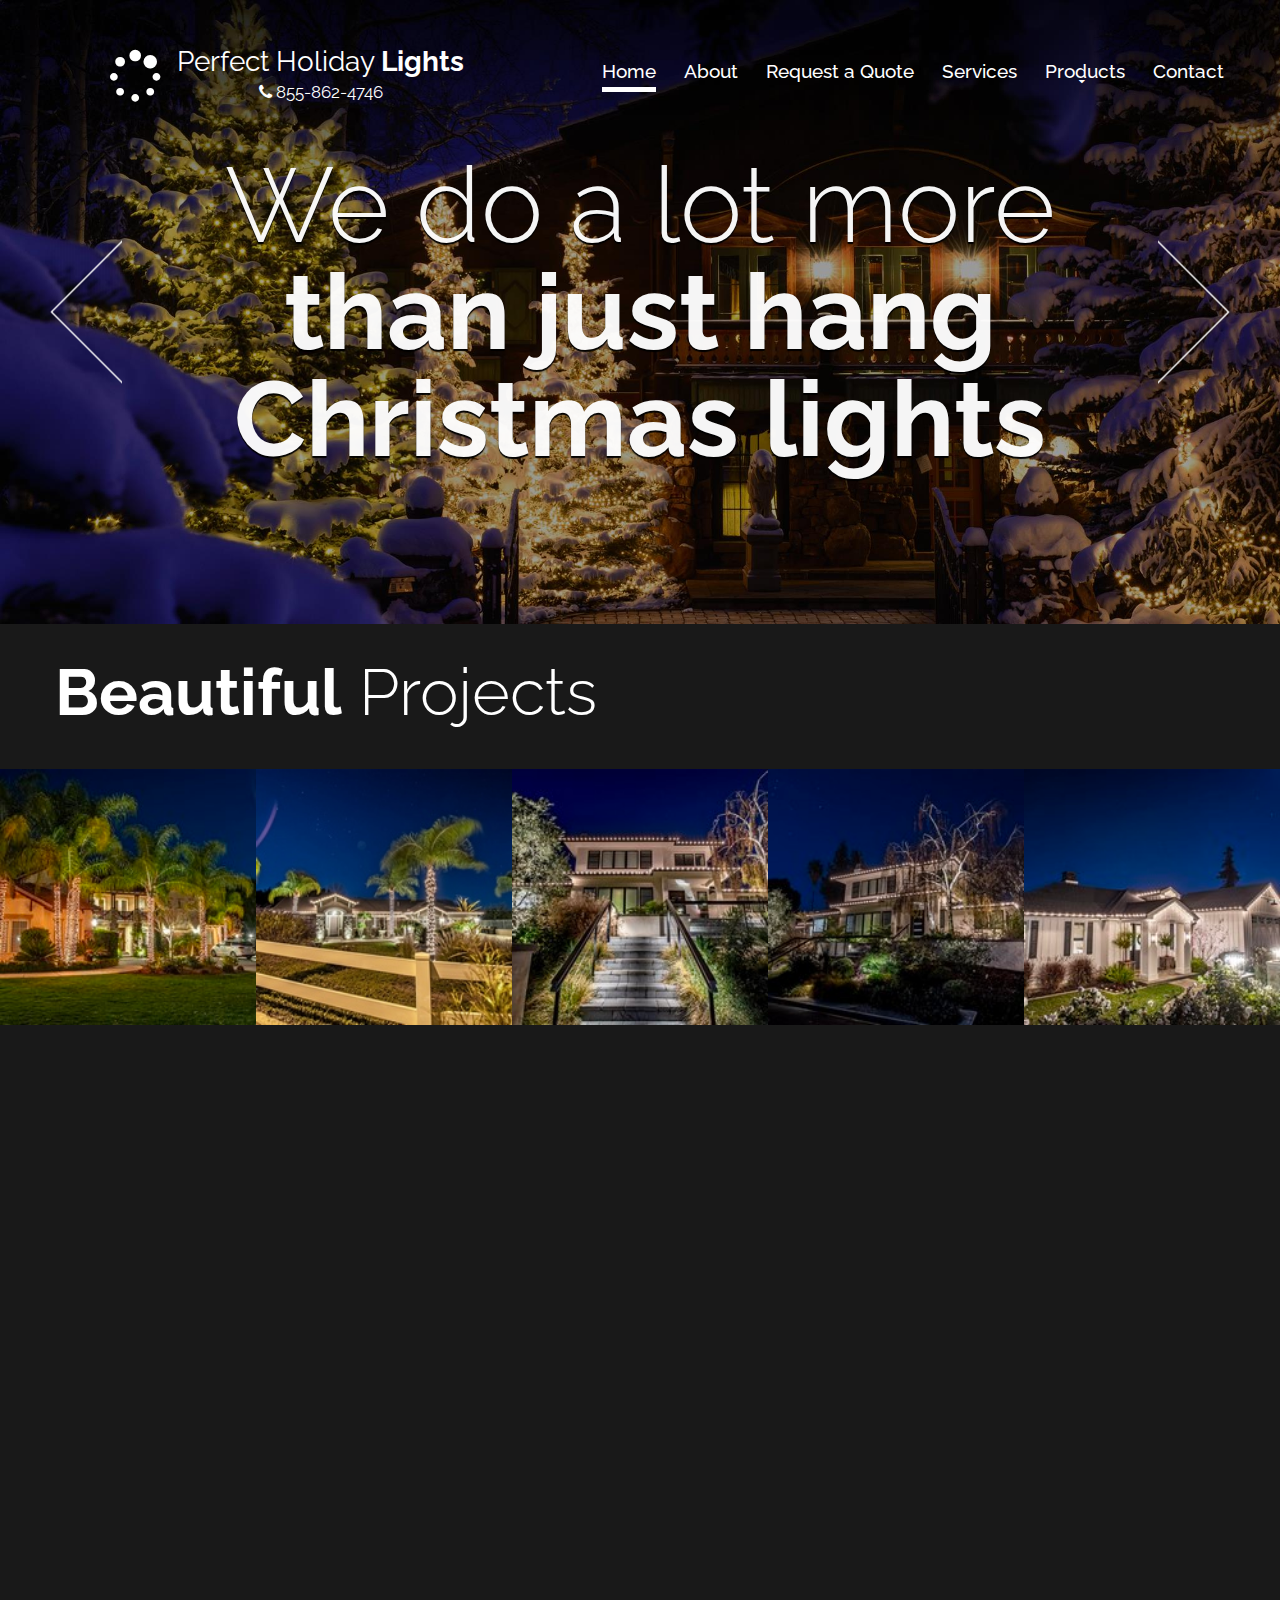
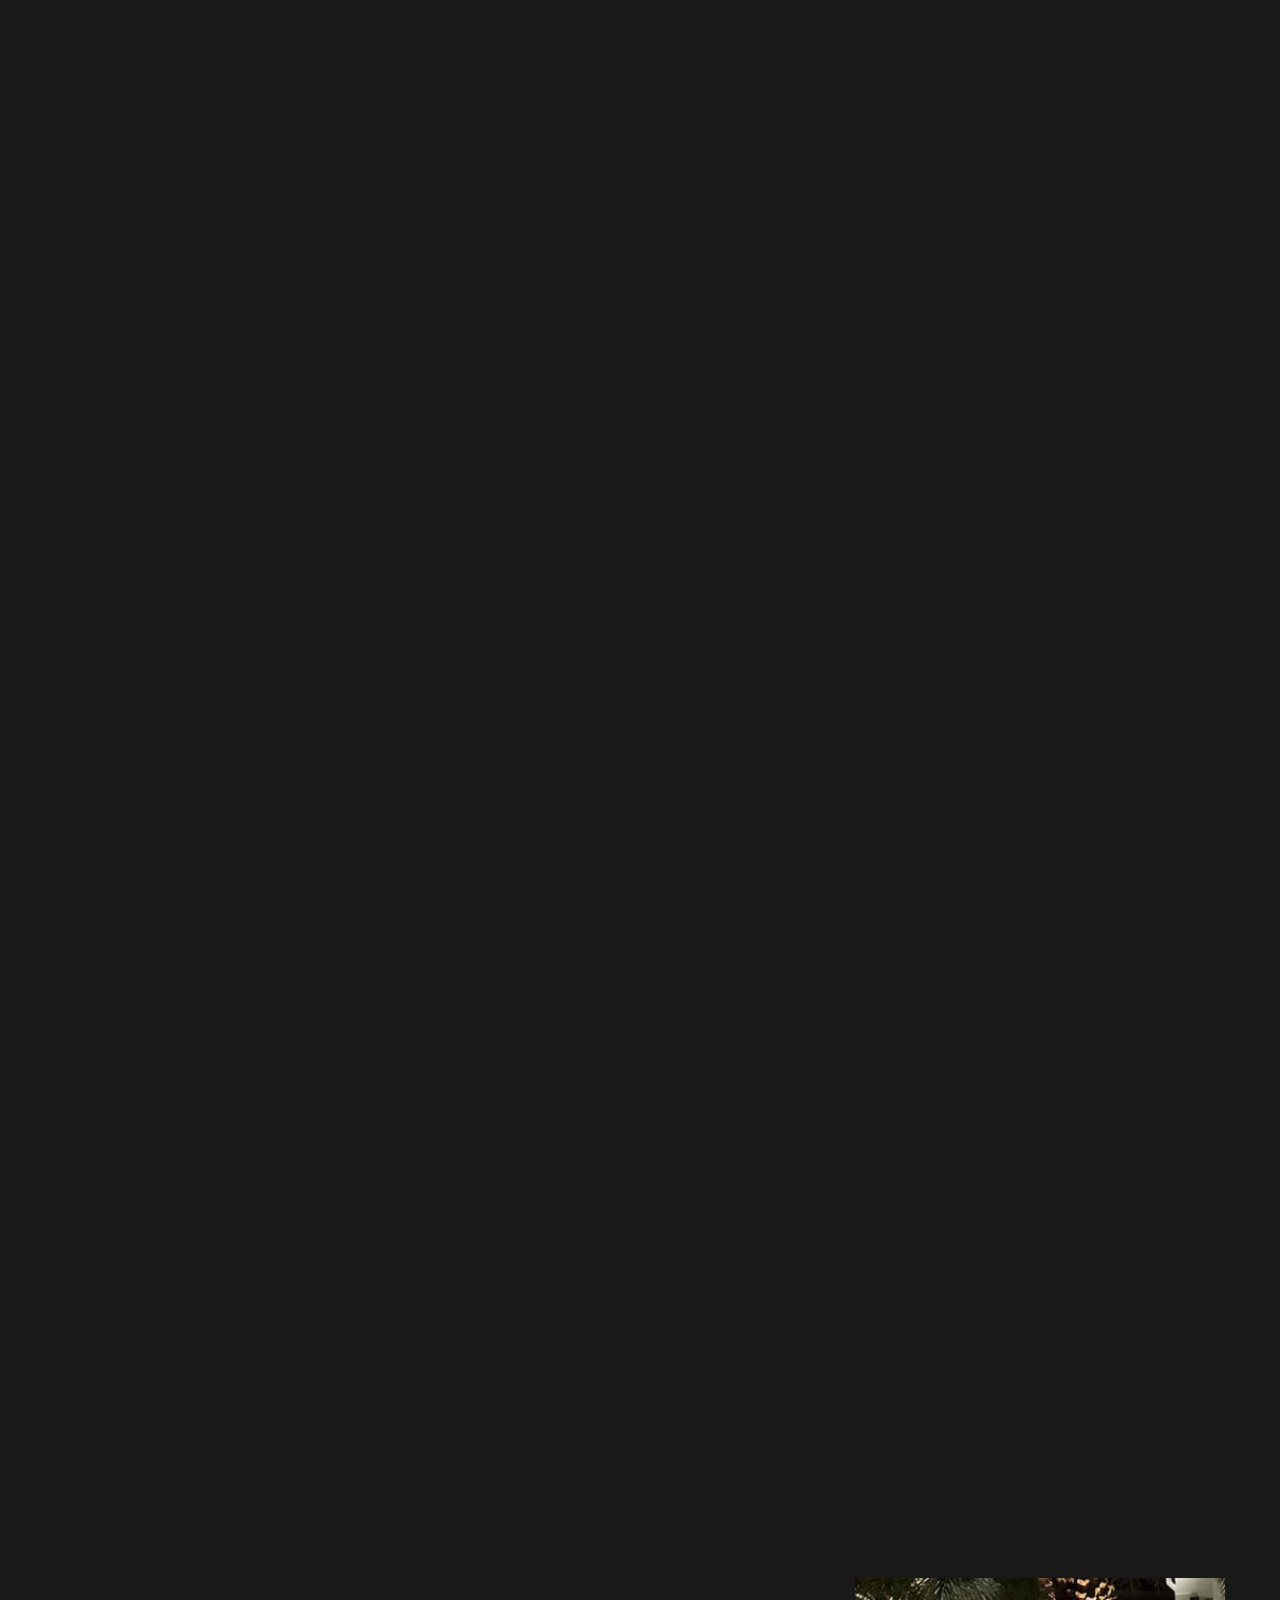
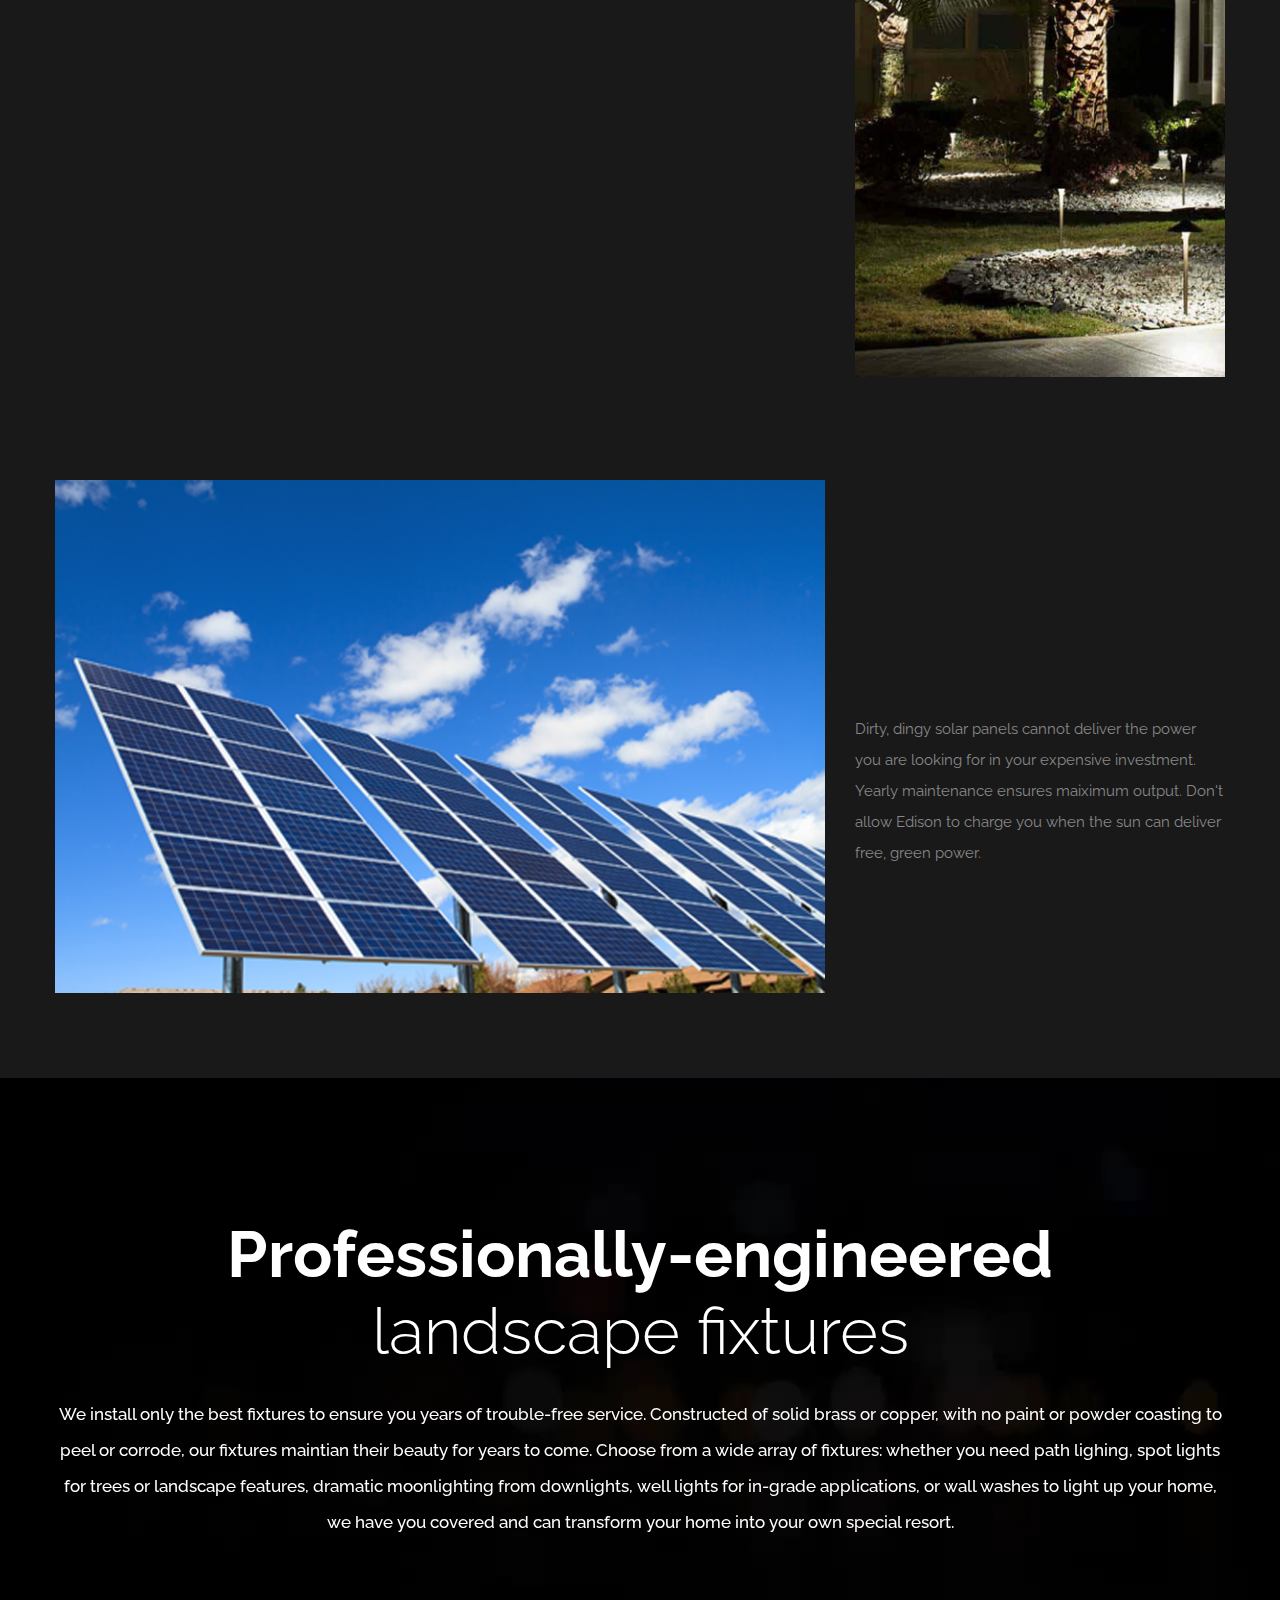
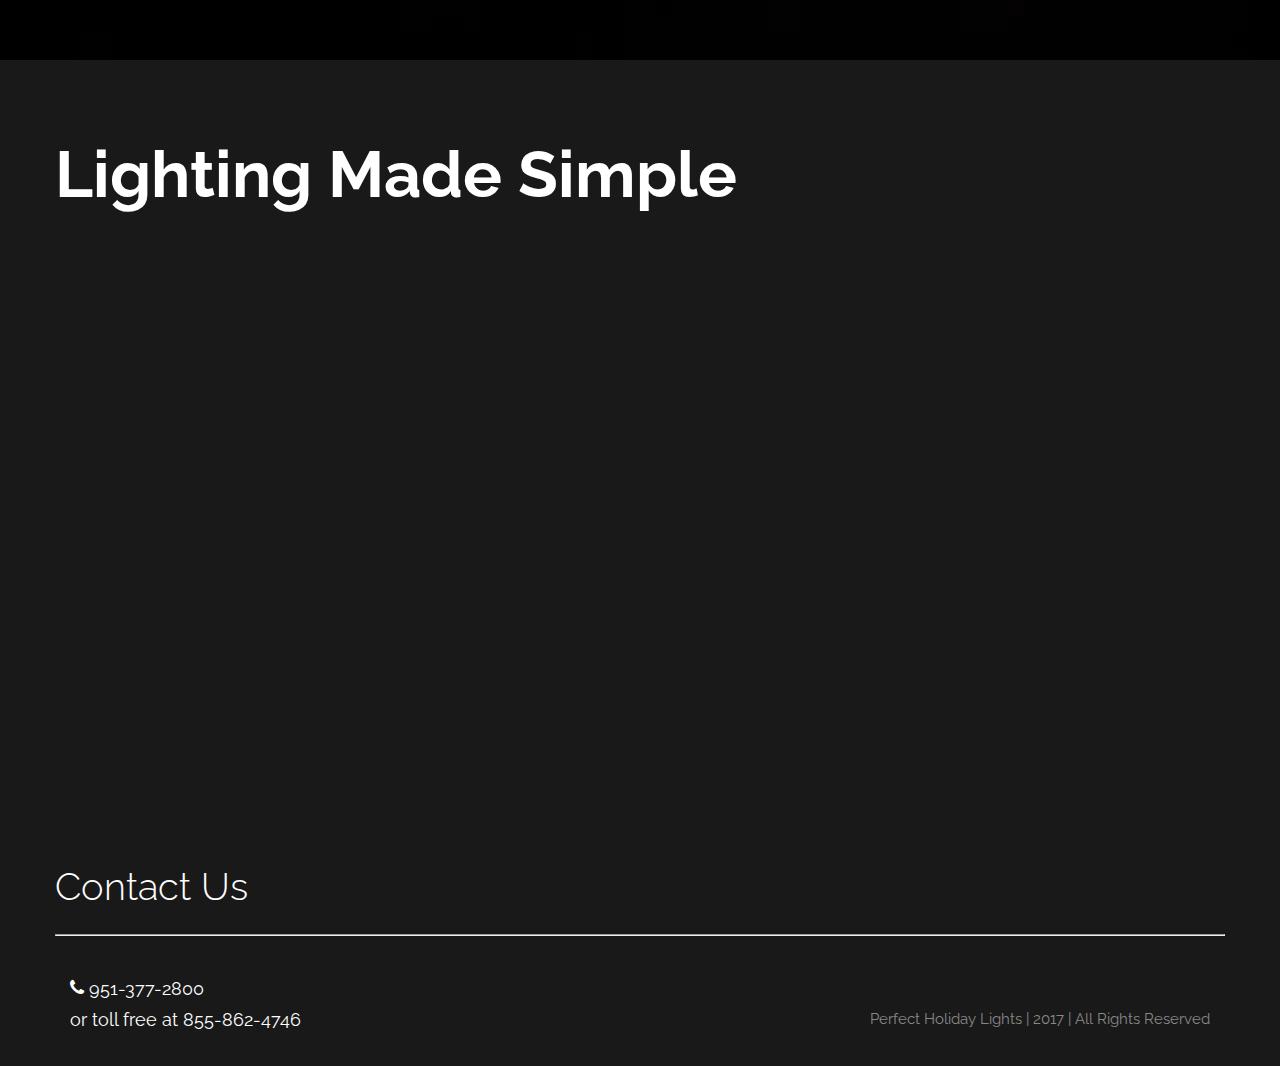
<file: index.html>
<!DOCTYPE html>
<html lang="en">

<head>
    <!-- Global site tag (gtag.js) - Google Analytics -->
    <script async src="https://www.googletagmanager.com/gtag/js?id=UA-147469522-1"></script>
    <script>
        window.dataLayer = window.dataLayer || [];
        function gtag() { dataLayer.push(arguments); }
        gtag('js', new Date());
        gtag('config', 'UA-147469522-1');
    </script>
    <title>Perfect Holiday Lights: Beautiful Residential and Commercial Christmas Lighting Displays</title>
    <meta name="Description" content="Christmas, holiday, summer, Halloween, and event lighting and decorations. Solar panel and exterior house soft washing. We design, install, service, remove, store, and insure.">
    <meta charset="utf-8">
    <meta name="viewport" content="width=device-width, initial-scale=1.0">
    <meta name="keywords" content="Christmas lights, holiday lighting, landscape lighting, solar panel cleaning, Southern California, Perfect Holiday Lights">
    <meta name="author" content="Perfect Holiday Lights">
    <meta name="robots" content="index, follow">
    <meta name="format-detection" content="telephone=no" />
    <meta property="og:title" content="Perfect Holiday Lights: Beautiful Residential and Commercial Christmas Lighting Displays">
    <meta property="og:description" content="Christmas, holiday, summer, Halloween, and event lighting and decorations. Solar panel and exterior house soft washing. We design, install, service, remove, store, and insure.">
    <meta property="og:type" content="website">
    <meta property="og:url" content="https://www.perfectholidaylights.com/">
    <meta property="og:image" content="https://www.perfectholidaylights.com/images/page-1_slide01.jpg">
    <link rel="icon" href="images/favicon.ico" type="image/x-icon">
    <link rel="stylesheet" href="css/camera.css" />
    <link rel="stylesheet" href="css/touch-touch.css" />
    <link rel="stylesheet" href="css/google-map.css" />
    <link rel="stylesheet" href="css/grid.css">
    <link rel="stylesheet" href="css/style.css">
    <script src="js/jquery.js"></script>
    <script src="js/jquery-migrate-1.2.1.js"></script>
    <script src='js/device.min.js'></script>
</head>

<body>
    <div class="page">
        <!--========================================================
                              HEADER
    =========================================================-->
        <header class="header">
            <div id="stuck_container" class="stuck_container">
                <div class="brand">
                    <div class="new-logo">
                        <div class="logo"><i class="fa fa-spinner"></i></div>
                        <div class="logo-text text-center">
                            <a href="./">Perfect Holiday <strong>Lights</strong></a><br />
                            <a class="phone" href="tel:855-862-4746"><i class="fa fa-phone"></i> 855-862-4746</a>
                        </div>
                    </div>
                </div>

                <nav class="nav">
                    <ul class="sf-menu" data-type="navbar">
                        <li class="active">
                            <a href="./">Home</a>
                        </li>
                        <li>
                            <a href="about.html">About</a>
                        </li>
                        <li>
                            <a href="quote.html">Request a Quote</a>
                        </li>
                        <li>
                            <a href="services.html">Services</a>
                        </li>
                        <li>
                            <a href="products.html">Products</a>
                            <ul>
                                <a href="products.html">Christmas</a>
                                <a href="products.html#landscape">Landscape Lighting</a>
                            </ul>
                        </li>
                        <li>
                            <a href="contact.html">Contact</a>
                        </li>
                    </ul>
                </nav>
            </div>

        </header>
        <!--========================================================
                              CONTENT
    =========================================================-->
        <main>
            <section>
                <div class="camera_container">
                    <div id="camera" class="camera_wrap">
                        <div data-src="images/page-1_slide01.jpg"
                            alt="Home and snowy Christmas trees decorated with Christmas lights">
                            <div class="camera_caption fadeIn">
                                <h2>We do a lot more
                                    <br><strong>than just hang<br>
                                        Christmas lights</strong></h2>
                            </div>
                        </div>
                        <div data-src="images/page-1_slide02.jpg"
                            alt="City square with Cross and large trees decorated with lights">
                            <div class="camera_caption fadeIn">
                                <h2><strong>Professionally<br>
                                        installed</strong><br>
                                    landscape lights</h2>
                            </div>
                        </div>
                        <div data-src="images/page-1_slide03.jpg"
                            alt="Large house, walkway, and tree in yard all decorated with lights">
                            <div class="camera_caption fadeIn">
                                <h2><strong>Fun lights<br>
                                        for summer</strong><br>
                                    celebration</h2>
                            </div>

                        </div>
                    </div>
            </section>
            <section class="well-3">
                <div class="container">
                    <h3><strong>Beautiful</strong> Projects</h3>
                </div>
                <div class="float-box">
                    <div class="wow fadeIn">
                        <a class="thumb" href="images/gallery/1.jpg" data-gallery="1">
                            <img src="images/gallery/1_thumb.jpg" alt="" />
                            <span class="thumb_overlay thumb_overlay--sm"></span>
                        </a>
                    </div>
                    <div class="wow fadeIn" data-wow-delay="0.05s">
                        <a class="thumb" href="images/gallery/2.jpg" data-gallery="1">
                            <img src="images/gallery/2_thumb.jpg" alt="" />
                            <span class="thumb_overlay thumb_overlay--sm"></span>
                        </a>
                    </div>
                    <div class="wow fadeIn" data-wow-delay="0.1s">
                        <a class="thumb" href="images/gallery/3.jpg" data-gallery="1">
                            <img src="images/gallery/3_thumb.jpg" alt="" />
                            <span class="thumb_overlay thumb_overlay--sm"></span>
                        </a>
                    </div>
                    <div class="wow fadeIn" data-wow-delay="0.15s">
                        <a class="thumb" href="images/gallery/4.jpg" data-gallery="1">
                            <img src="images/gallery/4_thumb.jpg" alt="" />
                            <span class="thumb_overlay thumb_overlay--xs"></span>
                        </a>
                    </div>
                    <div class="wow fadeIn" data-wow-delay="0.2s">
                        <a class="thumb" href="images/gallery/5.jpg" data-gallery="1">
                            <img src="images/gallery/5_thumb.jpg" alt="" />
                            <span class="thumb_overlay thumb_overlay--xs"></span>
                        </a>
                    </div>

                    <div class="wow fadeIn" data-wow-delay="0.2s">
                        <a class="thumb" href="images/gallery/6.jpg" data-gallery="1">
                            <img src="images/gallery/6_thumb.jpg" alt="" />
                            <span class="thumb_overlay thumb_overlay--sm"></span>
                        </a>
                    </div>
                    <div class="wow fadeIn" data-wow-delay="0.15s">
                        <a class="thumb" href="images/gallery/7.jpg" data-gallery="1">
                            <img src="images/gallery/7_thumb.jpg" alt="" />
                            <span class="thumb_overlay thumb_overlay--sm"></span>
                        </a>
                    </div>
                    <div class="wow fadeIn" data-wow-delay="0.1s">
                        <a class="thumb" href="images/gallery/8.jpg" data-gallery="1">
                            <img src="images/gallery/8_thumb.jpg" alt="" />
                            <span class="thumb_overlay thumb_overlay--sm"></span>
                        </a>
                    </div>
                    <div class="wow fadeIn" data-wow-delay="0.05s">
                        <a class="thumb" href="images/gallery/9.jpg" data-gallery="1">
                            <img src="images/gallery/9_thumb.jpg" alt="" />
                            <span class="thumb_overlay thumb_overlay--xs"></span>
                        </a>
                    </div>
                    <div class="wow fadeIn" data-wow-delay="0.0s">
                        <a class="thumb" href="images/gallery/10.jpg" data-gallery="1">
                            <img src="images/gallery/10_thumb.jpg" alt="" />
                            <span class="thumb_overlay thumb_overlay--xs"></span>
                        </a>
                    </div>

                    <div class="wow fadeIn" data-wow-delay="0.2s">
                        <a class="thumb" href="images/gallery/11.jpg" data-gallery="1">
                            <img src="images/gallery/11_thumb.jpg" alt="" />
                            <span class="thumb_overlay thumb_overlay--sm"></span>
                        </a>
                    </div>
                    <div class="wow fadeIn" data-wow-delay="0.15s">
                        <a class="thumb" href="images/gallery/12.jpg" data-gallery="1">
                            <img src="images/gallery/12_thumb.jpg" alt="" />
                            <span class="thumb_overlay thumb_overlay--sm"></span>
                        </a>
                    </div>
                    <div class="wow fadeIn" data-wow-delay="0.1s">
                        <a class="thumb" href="images/gallery/13.jpg" data-gallery="1">
                            <img src="images/gallery/13_thumb.jpg" alt="" />
                            <span class="thumb_overlay thumb_overlay--sm"></span>
                        </a>
                    </div>
                    <div class="wow fadeIn" data-wow-delay="0.05s">
                        <a class="thumb" href="images/gallery/14.jpg" data-gallery="1">
                            <img src="images/gallery/14_thumb.jpg" alt="" />
                            <span class="thumb_overlay thumb_overlay--xs"></span>
                        </a>
                    </div>
                    <div class="wow fadeIn" data-wow-delay="0.0s">
                        <a class="thumb" href="images/gallery/15.jpg" data-gallery="1">
                            <img src="images/gallery/15_thumb.jpg" alt="" />
                            <span class="thumb_overlay thumb_overlay--xs"></span>
                        </a>
                    </div>

                    <div class="wow fadeIn" data-wow-delay="0.2s">
                        <a class="thumb" href="images/gallery/16.jpg" data-gallery="1">
                            <img src="images/gallery/16_thumb.jpg" alt="" />
                            <span class="thumb_overlay thumb_overlay--sm"></span>
                        </a>
                    </div>
                    <div class="wow fadeIn" data-wow-delay="0.15s">
                        <a class="thumb" href="images/gallery/17.jpg" data-gallery="1">
                            <img src="images/gallery/17_thumb.jpg" alt="" />
                            <span class="thumb_overlay thumb_overlay--sm"></span>
                        </a>
                    </div>
                    <div class="wow fadeIn" data-wow-delay="0.1s">
                        <a class="thumb" href="images/gallery/18.jpg" data-gallery="1">
                            <img src="images/gallery/18_thumb.jpg" alt="" />
                            <span class="thumb_overlay thumb_overlay--sm"></span>
                        </a>
                    </div>
                    <div class="wow fadeIn" data-wow-delay="0.05s">
                        <a class="thumb" href="images/gallery/19.jpg" data-gallery="1">
                            <img src="images/gallery/19_thumb.jpg" alt="" />
                            <span class="thumb_overlay thumb_overlay--xs"></span>
                        </a>
                    </div>
                     <div class="wow fadeIn" data-wow-delay="0.05s">
                        <a class="thumb" href="images/gallery/20.jpg" data-gallery="1">
                            <img src="images/gallery/20_thumb.jpg" alt="" />
                            <span class="thumb_overlay thumb_overlay--xs"></span>
                        </a>
                        </div>
                     <div class="wow fadeIn" data-wow-delay="0.05s">
                        <a class="thumb" href="images/gallery/21.jpg" data-gallery="1">
                            <img src="images/gallery/21_thumb.jpg" alt="" />
                            <span class="thumb_overlay thumb_overlay--xs"></span>
                        </a>
                        </div>
                     <div class="wow fadeIn" data-wow-delay="0.05s">
                        <a class="thumb" href="images/gallery/22.jpg" data-gallery="1">
                            <img src="images/gallery/22_thumb.jpg" alt="" />
                            <span class="thumb_overlay thumb_overlay--xs"></span>
                        </a>
                         </div>
                      <div class="wow fadeIn" data-wow-delay="0.01s">
                        <a class="thumb" href="images/gallery/23.jpg" data-gallery="1">
                            <img src="images/gallery/23_thumb.jpg" alt="" />
                            <span class="thumb_overlay thumb_overlay--xs"></span>
                        </a>  
                         </div>
                     <div class="wow fadeIn" data-wow-delay="0.05s">
                        <a class="thumb" href="images/gallery/24.jpg" data-gallery="1">
                            <img src="images/gallery/24_thumb.jpg" alt="" />
                            <span class="thumb_overlay thumb_overlay--xs"></span>
                        </a>
                         </div>
                    <div class="wow fadeIn" data-wow-delay="0.05s">
                        <a class="thumb" href="images/gallery/25.jpg" data-gallery="1">
                            <img src="images/gallery/25_thumb.jpg" alt="" />
                            <span class="thumb_overlay thumb_overlay--xs"></span>
                        </a>
                         </div>
                    <div class="wow fadeIn" data-wow-delay="0.05s">
                        <a class="thumb" href="images/gallery/26.jpg" data-gallery="1">
                            <img src="images/gallery/26_thumb.jpg" alt="" />
                            <span class="thumb_overlay thumb_overlay--xs"></span>
                        </a>
                         </div>
                    <div class="wow fadeIn" data-wow-delay="0.05s">
                        <a class="thumb" href="images/gallery/27.jpg" data-gallery="1">
                            <img src="images/gallery/27_thumb.jpg" alt="" />
                            <span class="thumb_overlay thumb_overlay--xs"></span>
                        </a>
                         </div>
                    <div class="wow fadeIn" data-wow-delay="0.05s">
                        <a class="thumb" href="images/gallery/43.jpg" data-gallery="1">
                            <img src="images/gallery/43_thumb.jpg" alt="" />
                            <span class="thumb_overlay thumb_overlay--xs"></span>
                        </a>
                         </div>
                    <div class="wow fadeIn" data-wow-delay="0.05s">
                        <a class="thumb" href="images/gallery/29.jpg" data-gallery="1">
                            <img src="images/gallery/29_thumb.jpg" alt="" />
                            <span class="thumb_overlay thumb_overlay--xs"></span>
                        </a>
                         </div>
                     <div class="wow fadeIn" data-wow-delay="0.05s">
                        <a class="thumb" href="images/gallery/30.jpg" data-gallery="1">
                            <img src="images/gallery/30_thumb.jpg" alt="" />
                            <span class="thumb_overlay thumb_overlay--xs"></span>
                        </a>
                         </div>
                    <div class="wow fadeIn" data-wow-delay="0.05s">
                        <a class="thumb" href="images/gallery/31.jpg" data-gallery="1">
                            <img src="images/gallery/31_thumb.jpg" alt="" />
                            <span class="thumb_overlay thumb_overlay--xs"></span>
                        </a>
                         </div>
                    <div class="wow fadeIn" data-wow-delay="0.05s">
                        <a class="thumb" href="images/gallery/32.jpg" data-gallery="1">
                            <img src="images/gallery/32_thumb.jpg" alt="" />
                            <span class="thumb_overlay thumb_overlay--xs"></span>
                        </a>
                         </div>
                    <div class="wow fadeIn" data-wow-delay="0.05s">
                        <a class="thumb" href="images/gallery/33.jpg" data-gallery="1">
                            <img src="images/gallery/33_thumb.jpg" alt="" />
                            <span class="thumb_overlay thumb_overlay--xs"></span>
                        </a>
                         </div>
                    <div class="wow fadeIn" data-wow-delay="0.05s">
                        <a class="thumb" href="images/gallery/34.jpg" data-gallery="1">
                            <img src="images/gallery/34_thumb.jpg" alt="" />
                            <span class="thumb_overlay thumb_overlay--xs"></span>
                        </a>
                         </div>
                    <div class="wow fadeIn" data-wow-delay="0.05s">
                        <a class="thumb" href="images/gallery/35.jpg" data-gallery="1">
                            <img src="images/gallery/35_thumb.jpg" alt="" />
                            <span class="thumb_overlay thumb_overlay--xs"></span>
                        </a>
                         </div>
                    <div class="wow fadeIn" data-wow-delay="0.05s">
                        <a class="thumb" href="images/gallery/36.jpg" data-gallery="1">
                            <img src="images/gallery/36_thumb.jpg" alt="" />
                            <span class="thumb_overlay thumb_overlay--xs"></span>
                        </a>
                         </div>
                    <div class="wow fadeIn" data-wow-delay="0.05s">
                        <a class="thumb" href="images/gallery/37.jpg" data-gallery="1">
                            <img src="images/gallery/37_thumb.jpg" alt="" />
                            <span class="thumb_overlay thumb_overlay--xs"></span>
                        </a>
                         </div>
                    <div class="wow fadeIn" data-wow-delay="0.05s">
                        <a class="thumb" href="images/gallery/38.jpg" data-gallery="1">
                            <img src="images/gallery/38_thumb.jpg" alt="" />
                            <span class="thumb_overlay thumb_overlay--xs"></span>
                        </a>
                         </div>
                    <div class="wow fadeIn" data-wow-delay="0.05s">
                        <a class="thumb" href="images/gallery/40.jpg" data-gallery="1">
                            <img src="images/gallery/40_thumb.jpg" alt="" />
                            <span class="thumb_overlay thumb_overlay--xs"></span>
                        </a>
                         </div>
                    <div class="wow fadeIn" data-wow-delay="0.05s">
                        <a class="thumb" href="images/gallery/40.jpg" data-gallery="1">
                            <img src="images/gallery/40_thumb.jpg" alt="" />
                            <span class="thumb_overlay thumb_overlay--xs"></span>
                        </a>
                         </div>
                    <div class="wow fadeIn" data-wow-delay="0.05s">
                        <a class="thumb" href="images/gallery/41.jpg" data-gallery="1">
                            <img src="images/gallery/41_thumb.jpg" alt="" />
                            <span class="thumb_overlay thumb_overlay--xs"></span>
                        </a>
                         </div>
                    <div class="wow fadeIn" data-wow-delay="0.05s">
                        <a class="thumb" href="images/gallery/42.jpg" data-gallery="1">
                            <img src="images/gallery/42_thumb.jpg" alt="" />
                            <span class="thumb_overlay thumb_overlay--xs"></span>
                        </a>
                         </div>
                    <div class="wow fadeIn" data-wow-delay="0.05s">
                        <a class="thumb" href="images/gallery/43.jpg" data-gallery="1">
                            <img src="images/gallery/43_thumb.jpg" alt="" />
                            <span class="thumb_overlay thumb_overlay--xs"></span>
                        </a>
                         </div>
                    <div class="wow fadeIn" data-wow-delay="0.05s">
                        <a class="thumb" href="images/gallery/44.jpg" data-gallery="1">
                            <img src="images/gallery/44_thumb.jpg" alt="" />
                            <span class="thumb_overlay thumb_overlay--xs"></span>
                        </a>
                         </div>
                    <div class="wow fadeIn" data-wow-delay="0.05s">
                        <a class="thumb" href="images/gallery/45.jpg" data-gallery="1">
                            <img src="images/gallery/45_thumb.jpg" alt="" />
                            <span class="thumb_overlay thumb_overlay--xs"></span>
                        </a>
                         </div>
                    </div>
                </div>
            </section>
            <section class="well">
                <div class="container">
                    <div class="row">
                        <div class="col-md-8 col-offset-xs">
                            <div class="row">
                                <div class="col-md-6 col-sm-6 col-offset-xs wow fadeIn">
                                    <h3><strong>Summer</strong> fun lights</h3>

                                    <p>Summer lights. Don't let summer pass you by. Liven up your backyard with special
                                        permantely installed lighting. Have you seen how great twinkly, sparkly domes of
                                        light wrapped around your palm trees look or let us hang some of the very
                                        popular Edison-type lighting to make your backyard pop with excitement.</p>
                                </div>
                                <div class="col-md-6 col-sm-6 wow fadeIn">
                                    <h3 class="inset-1_sm"><strong>Professional</strong> landscape lighting</h3>

                                    <p class="off">Bring resort-like living to your home with professionally installed
                                        landscape lighting. No need to leave home while COVID 19 is here. We can make
                                        your backyard beautiful with either a new design or tune up your existing lights
                                        to the next level. Call today for a free consultation.</p>
                                </div>
                            </div>
                            <div class="text-center col_offset">
                                <img src="images/page-1_img02.jpg" alt="" />
                            </div>
                        </div>
                        <div class="col-md-4">
                            <div class="text-center offset-1">
                                <img src="images/page-1_img01.jpg" alt="" />
                            </div>
                            <h3 class="wow fadeIn"><strong>Solar</strong><br> panel cleaning</h3>

                            <p>Dirty, dingy solar panels cannot deliver the power you are looking for in your expensive
                                investment. Yearly maintenance ensures maiximum output. Don't allow Edison to charge you
                                when the sun can deliver free, green power.</p>
                            <p class="wow fadeIn">&nbsp;</p>
                        </div>
                    </div>
                </div>
            </section>
            <section class="vide well-1" data-vide-bg="video/video-bg">
                <div class="container vide_cnt text-center">
                    <h3 class="inset-1"><strong>Professionally-engineered</strong> landscape fixtures</h2>

                        <p class="font-style color-default">We install only the best fixtures to ensure you years of
                            trouble-free service. Constructed of solid brass or copper, with no paint or powder coasting
                            to peel or corrode, our fixtures maintian their beauty for years to come. Choose from a wide
                            array of fixtures: whether you need path lighing, spot lights for trees or landscape
                            features, dramatic moonlighting from downlights, well lights for in-grade applications, or
                            wall washes to light up your home, we have you covered and can transform your home into your
                            own special resort. </p>
                </div>
            </section>
            <section class="well-2">
                <div class="container">
                    <h3><strong>Lighting Made Simple</strong></h3>
                    <ul class="row row--offset index-list">
                        <li class="col-md-4 col-sm-6 col-xs-12 wow fadeInRight" data-wow-delay="0.0s">
                            <h5>
                                <a href='#'>Design.</a> </h5>
                            <p>Regardless of how big or small, we’ll take your ideas and transfer them into a
                                personalized Christmas-themed display you are sure to love.</p>
                        </li>
                        <li class="col-md-4 col-sm-6 col-xs-12 wow fadeInRight" data-wow-delay="0.2s">
                            <h5>
                                <a href='#'>Install.</a></h5>
                            <p>Our team of professionals will climb the ladders, scale the roof, and mount the displays
                                correctly, the first time, so you don’t have to.</p>
                        </li>
                        <li class="col-md-4 col-sm-6 col-xs-12 wow fadeInRight" data-wow-delay="0.4s">
                            <h5>
                                <a href='#'>Service</a>.</h5>
                            <p>Occasionally, lights fail.  When they do, we’ll promptly be there to replace them at no
                                additional charge, many times without you knowing we were even there or knowing they
                                were even out.</p>
                        </li>
                        <li class="col-md-4 col-sm-6 col-xs-12 wow fadeInRight" data-wow-delay="0.6s">
                            <h5>
                                <a href='#'>Remove</a>. (Seasonal only)</h5>
                            <p>At the end of each season, yes we know it ends much too quickly, we will carefully remove
                                your decorations and leave your home absent of staples, gutter clips, or any other sign
                                we were there.</p>
                        </li>
                        <li class="col-md-4 col-sm-6 col-xs-12 wow fadeInRight" data-wow-delay="0.8s">
                            <h5>
                                <a href='#'>Store. (Seasonal only) </a></h5>
                            <p>Your Christmas lighting and displays will be carefully inventoried and stored at our
                                facility ready to repeat the process again next year</p>
                        </li>
                        <li class="col-md-4 col-sm-6 col-xs-12 wow fadeInRight" data-wow-delay="1s">
                            <h5>
                                <a href='#'>Insured.</a></h5>
                            <p>Perfect Holiday Lights carries a substantial insurance policy to safeguard you, your
                                family, and your home or place of business against liability and property damage.</p>
                        </li>
                    </ul>
                </div>
            </section>
        </main>

        <!--========================================================
                              FOOTER
    =========================================================-->
        <footer>
            <section>
                <div class="container">
                    <div class="row">
                        <div class="col-xs-12">
                            <h3 style="font-size:250%">Contact Us</h3>
                            <hr>
                        </div>
                    </div>
                    <div class="row" style="margin:0">
                        <div class="col-sm-7 col-xs-12">
                            <p class="footer-phone">
                                <i class="fa fa-phone"></i> <a href="tel:+951-377-2800">951-377-2800</a>
                                <br>or toll free at 855-862-4746
                            </p>
                        </div>
                        <div class="col-sm-5 col-xs-12 text-right">
                            <p class="privacy-footer"><br />Perfect Holiday Lights | 2017 | All Rights
                                Reserved</p>
                        </div>
                    </div>
                </div>
            </section>
            <p>&nbsp;</p>
        </footer>
    </div>

    <script src="js/script.js"></script>
</body>

</html>
</file>
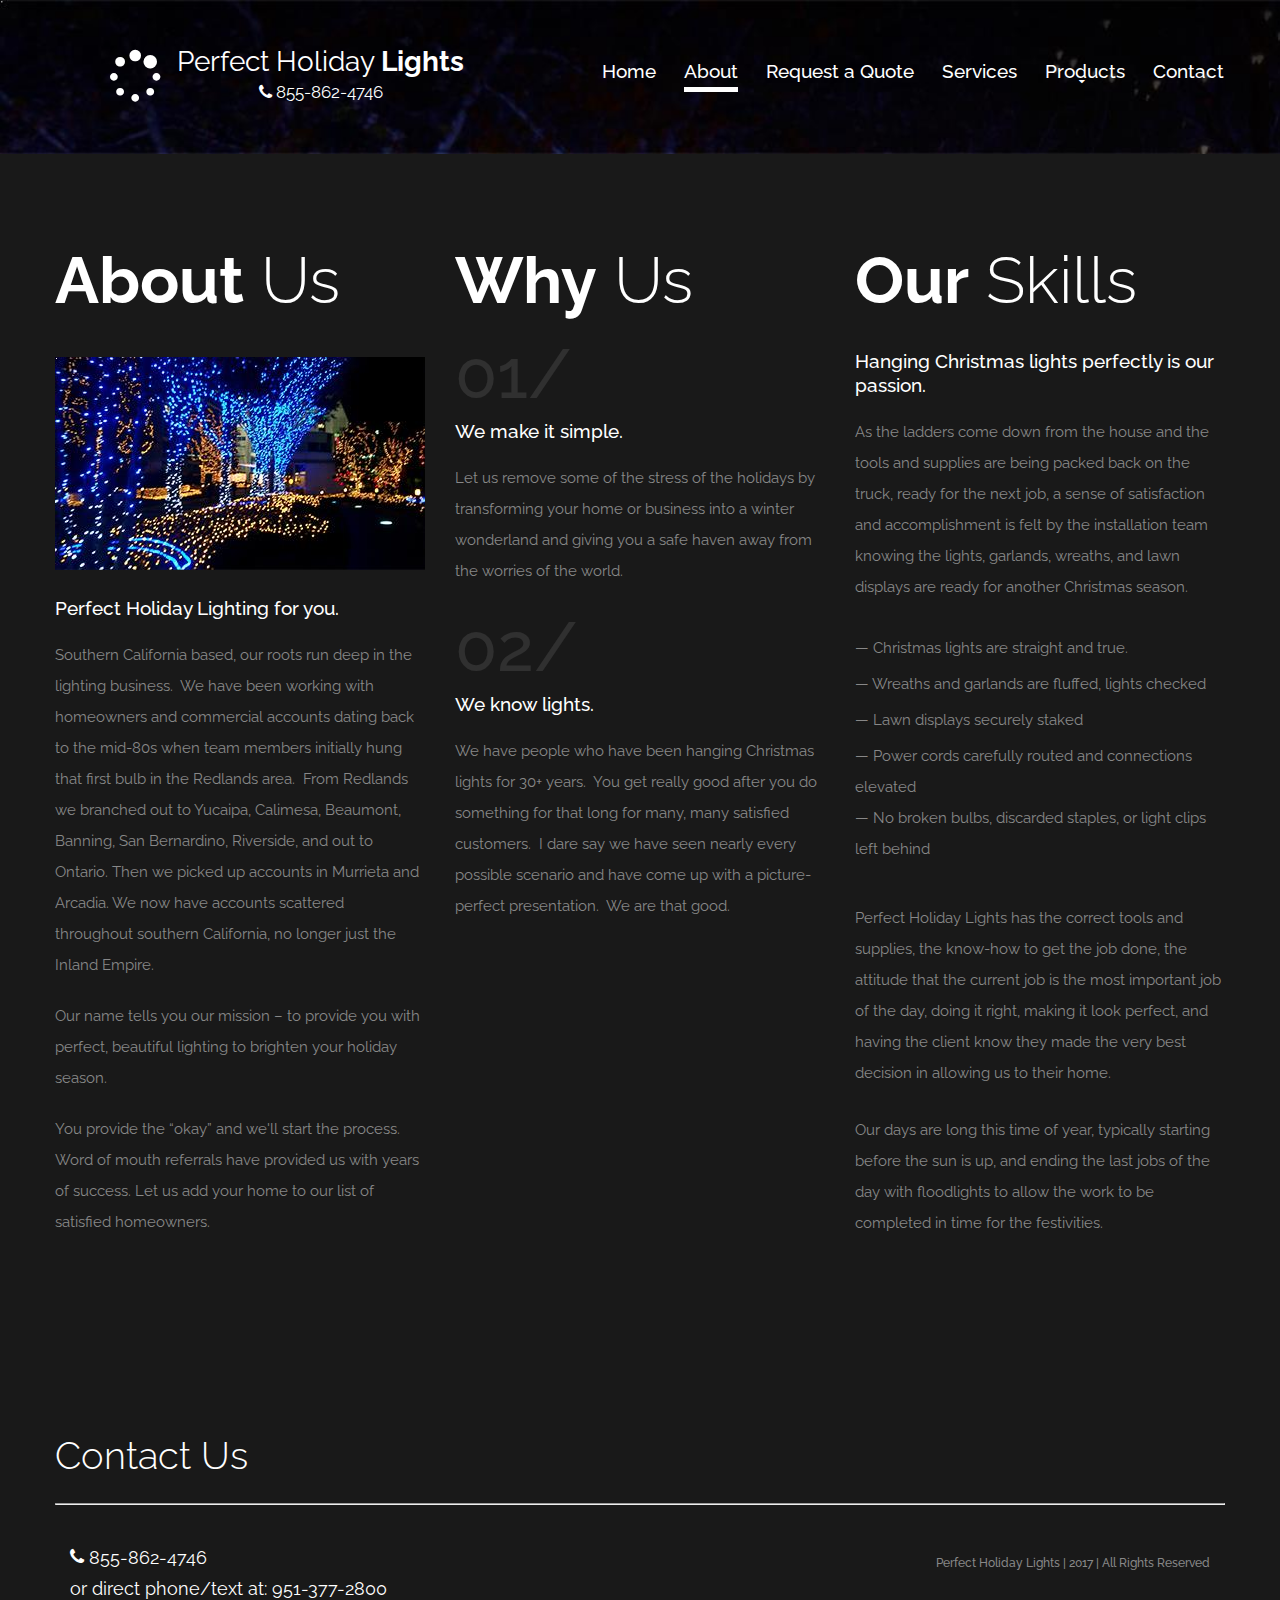
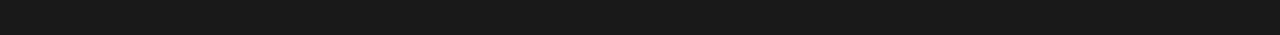
<file: about.html>
<!DOCTYPE html>
<html lang="en">

<head>
    <!-- Global site tag (gtag.js) - Google Analytics -->
    <script async src="https://www.googletagmanager.com/gtag/js?id=UA-147469522-1"></script>
    <script>
        window.dataLayer = window.dataLayer || [];
        function gtag() { dataLayer.push(arguments); }
        gtag('js', new Date());
        gtag('config', 'UA-147469522-1');
    </script>
    <title>Perfect Holiday Lights: About us</title>
    <meta name="Description" content="Perfect Holiday Lights has the experience, knowledge, and tools to guarantee your lighting installation is perfect.">
    <meta charset="utf-8">
    <meta name="viewport" content="width=device-width, initial-scale=1.0">
    <meta name="keywords" content="holiday lights, Christmas lighting, lighting installation, Southern California, Perfect Holiday Lights">
    <meta name="author" content="Perfect Holiday Lights">
    <meta name="robots" content="index, follow">
    <meta name="format-detection" content="telephone=no" />
    <meta property="og:title" content="Perfect Holiday Lights: About us">
    <meta property="og:description" content="Perfect Holiday Lights has the experience, knowledge, and tools to guarantee your lighting installation is perfect.">
    <meta property="og:type" content="website">
    <meta property="og:url" content="https://www.perfectholidaylights.com/about.html">
    <meta property="og:image" content="https://www.perfectholidaylights.com/images/page-2_img02.jpg">
    <link rel="icon" href="images/favicon.ico" type="image/x-icon">
    <link rel="stylesheet" href="css/grid.css">
    <link rel="stylesheet" href="css/style.css">

    <script src="js/jquery.js"></script>
    <script src="js/jquery-migrate-1.2.1.js"></script>

    <!--[if lt IE 9]>
    <html class="lt-ie9">
    <div style=' clear: both; text-align:center; position: relative;'>
        <a href="http://windows.microsoft.com/en-US/internet-explorer/..">
            <img src="images/ie8-panel/warning_bar_0000_us.jpg" border="0" height="42" width="820"
                 alt="You are using an outdated browser. For a faster, safer browsing experience, upgrade for free today."/>
        </a>
    </div>
    <script src="js/html5shiv.js"></script>
    <![endif]-->

    <script src='js/device.min.js'></script>
</head>

<body>
    <div class="page">
        <!--========================================================
                              HEADER
    =========================================================-->
        <header>
            <div id="stuck_container" class="stuck_container">
                <div class="brand">
                    <div class="new-logo">
                        <div class="logo"><i class="fa fa-spinner"></i></div>
                        <div class="logo-text text-center">
                            <a href="./">Perfect Holiday <strong>Lights</strong></a><br />
                            <a class="phone" href="tel:855-862-4746"><i class="fa fa-phone"></i> 855-862-4746</a>
                        </div>
                    </div>
                </div>
                <!-- <div class="brand">
                <h1 class="brand_name">
                    <a href="./" class="fa-spinner">Perfect Holiday <span>Lights</span></a>
                </h1>
            </div> -->

                <nav class="nav">
                    <ul class="sf-menu" data-type="navbar">
                        <li>
                            <a href="./">Home</a>
                        </li>
                        <li class="active">
                            <a id="mobile-title" href="about.html">About</a>
                        </li>
                        <li>
                            <a href="quote.html">Request a Quote</a>
                        </li>
                        <li>
                            <a href="services.html">Services</a>
                        </li>
                        <li>
                            <a href="products.html">Products</a>
                            <ul>
                                <a href="products.html">Christmas</a>
                                <a href="products.html#landscape">Landscape Lighting</a>
                            </ul>
                        </li>
                        <li>
                            <a href="contact.html">Contact</a>
                        </li>
                    </ul>
                </nav>
            </div>

        </header>
        <!--========================================================
                              CONTENT
    =========================================================-->
        <main>
            <section class="well-4">
                <div class="container">
                    <div class="row">
                        <div class="col-lg-4 col-md-4 col-sm-6 col-offset-xs wow fadeInLeft" data-wow-delay="0.4s">
                            <h3><strong>About</strong> Us</h3>

                            <div class="text-center">
                                <img src="images/page-2_img02.jpg" alt="" />
                            </div>
                            <h5>
                                Perfect Holiday Lighting for you.</h5>
                            <p>Southern California based, our roots run deep in the lighting business.  We have been
                                working with homeowners and commercial accounts dating back to the mid-80s when team
                                members initially hung that first bulb in the Redlands area.  From Redlands we branched
                                out to Yucaipa, Calimesa, Beaumont, Banning, San Bernardino, Riverside, and out to
                                Ontario. Then we picked up accounts in Murrieta and Arcadia. We now have accounts
                                scattered throughout southern California, no longer just the Inland Empire. </p>
                            <p>Our name tells you our mission – to provide you with perfect, beautiful lighting to
                                brighten your holiday season.  </p>
                            <p>You provide the “okay” and we'll start the process. Word of mouth referrals have provided
                                us with years of success. Let us add your home to our list of satisfied homeowners.</p>
                        </div>
                        <div class="col-lg-4 col-md-3 col-sm-6 wow fadeIn" data-wow-delay="0.2s">
                            <h3><strong>Why</strong> Us</h3>
                            <ul class="index-list index-list--md">
                                <li class="wow fadeIn" data-wow-delay="0.2s">
                                    <h5>
                                        We make it simple.</h5>
                                    <p>Let us remove some of the stress of the holidays by transforming your home or
                                        business into a winter wonderland and giving you a safe haven away from the
                                        worries of the world.</p>
                                </li>
                                <li class="wow fadeIn" data-wow-delay="0.2s">
                                    <h5>
                                        We know lights.</h5>
                                    <p>We have people who have been hanging Christmas lights for 30+ years.  You get
                                        really good after you do something for that long for many, many satisfied
                                        customers.  I dare say we have seen nearly every possible scenario and have come
                                        up with a picture-perfect presentation.  We are that good.</p>
                                </li>
                                <li class="wow fadeIn" data-wow-delay="0s">
                                    <h5>
                                        Our customers love us.</h5>
                                    <p>We keep our customers coming back year after year.  Some of our people have
                                        watched our client’s children grow up, get married, have children and have us
                                        start the process all over again in the next generation’s home.  We have seen
                                        our clients move to a new area, “Will you come to my new home to put up my
                                        lights?”  “Of course,” we say. </p>
                                </li>
                            </ul>
                        </div>
                        <div class="col-lg-4 col-md-5 col-sm-12 wow fadeInRight" data-wow-delay="0.4s">
                            <h3><strong>Our</strong> Skills</h3>
                            <h5>
                                Hanging Christmas lights perfectly is our passion.</h5>
                            <p>As the ladders come down from the house and the tools and supplies are being packed back
                                on the truck, ready for the next job, a sense of satisfaction and accomplishment is felt
                                by the installation team knowing the lights, garlands, wreaths, and lawn displays are
                                ready for another Christmas season.</p>
                            <ul class="marked-list">
                                <li>
                                    &mdash; Christmas lights are straight and true.</li>
                                <li>
                                    &mdash; Wreaths and garlands are fluffed, lights checked</li>
                                <li>
                                    &mdash; Lawn displays securely staked</li>
                                <li>
                                    &mdash; Power cords carefully routed and connections elevated</p>
                                </li> &mdash; No broken bulbs, discarded staples, or light clips left behind</li>
                            </ul>
                            <p>Perfect Holiday Lights has the correct tools and supplies, the know-how to get the job
                                done, the attitude that the current job is the most important job of the day, doing it
                                right, making it look perfect, and having the client know they made the very best
                                decision in allowing us to their home.</p>

                            <p class="offset">Our days are long this time of year, typically starting before the sun is
                                up, and ending the last jobs of the day with floodlights to allow the work to be
                                completed in time for the festivities.</p>
                        </div>
                    </div>
                </div>
            </section>
    </div>
    </div>
    </blockquote>
    </div>
    </div>
    </div>
    </section>

    </main>

    <!--========================================================
                              FOOTER
    =========================================================-->
    <footer>
        <section>
            <div class="container">
                <div class="row">
                    <div class="col-xs-12">
                        <h3 style="font-size:250%">Contact Us</h3>
                        <hr>
                    </div>
                </div>
                <div class="row" style="margin:0">
                    <div class="col-sm-7 col-xs-12">
                        <p class="footer-phone"><i class="fa fa-phone"></i> <a href="tel:+855-862-4746">855-862-4746</a>
                            <br>or direct phone/text at: 951-377-2800
                        </p>
                    </div>
                    <div class="col-sm-5 col-xs-12 text-right">
                        <p class="privacy-footer font-style-2"><br />Perfect Holiday Lights | 2017 | All Rights Reserved
                        </p>
                    </div>
                </div>
            </div>
        </section>
        <p>&nbsp;</p>
    </footer>
    </div>

    <script src="js/script.js"></script>
</body>

</html>
</file>
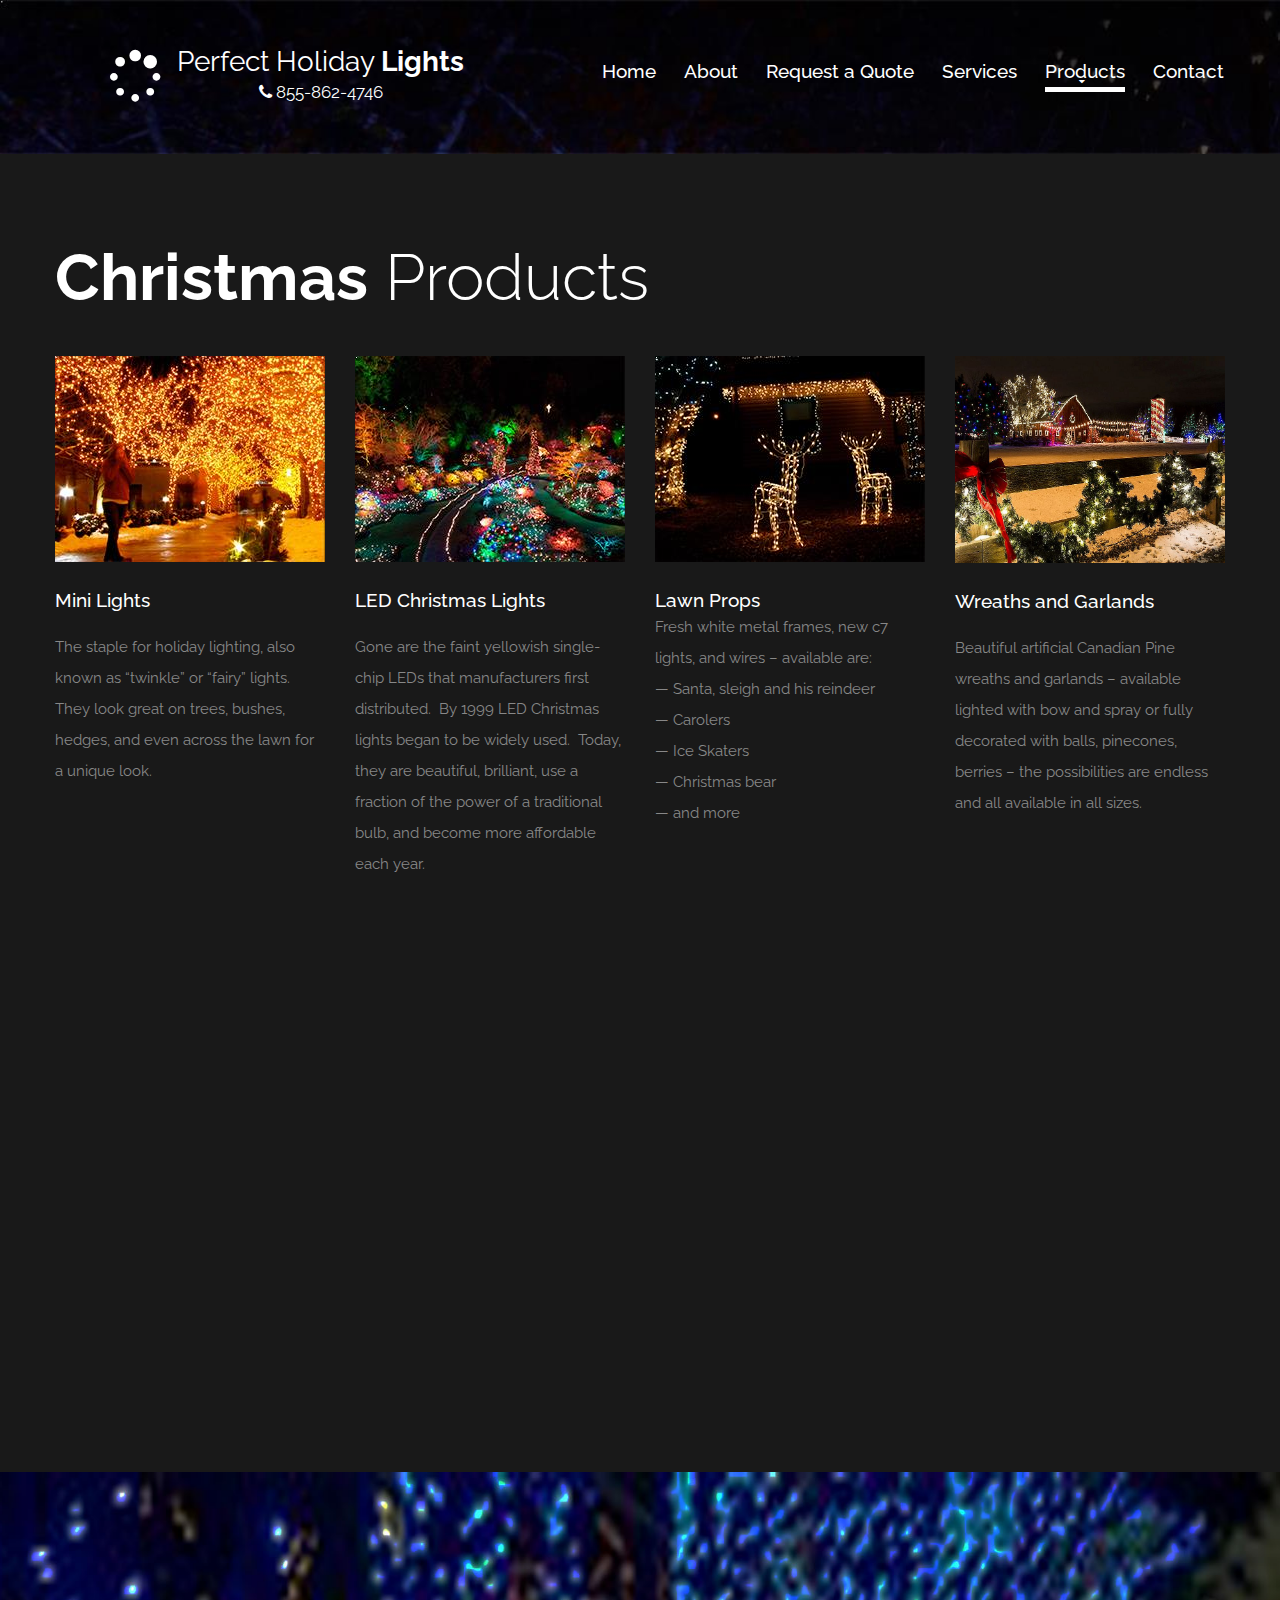
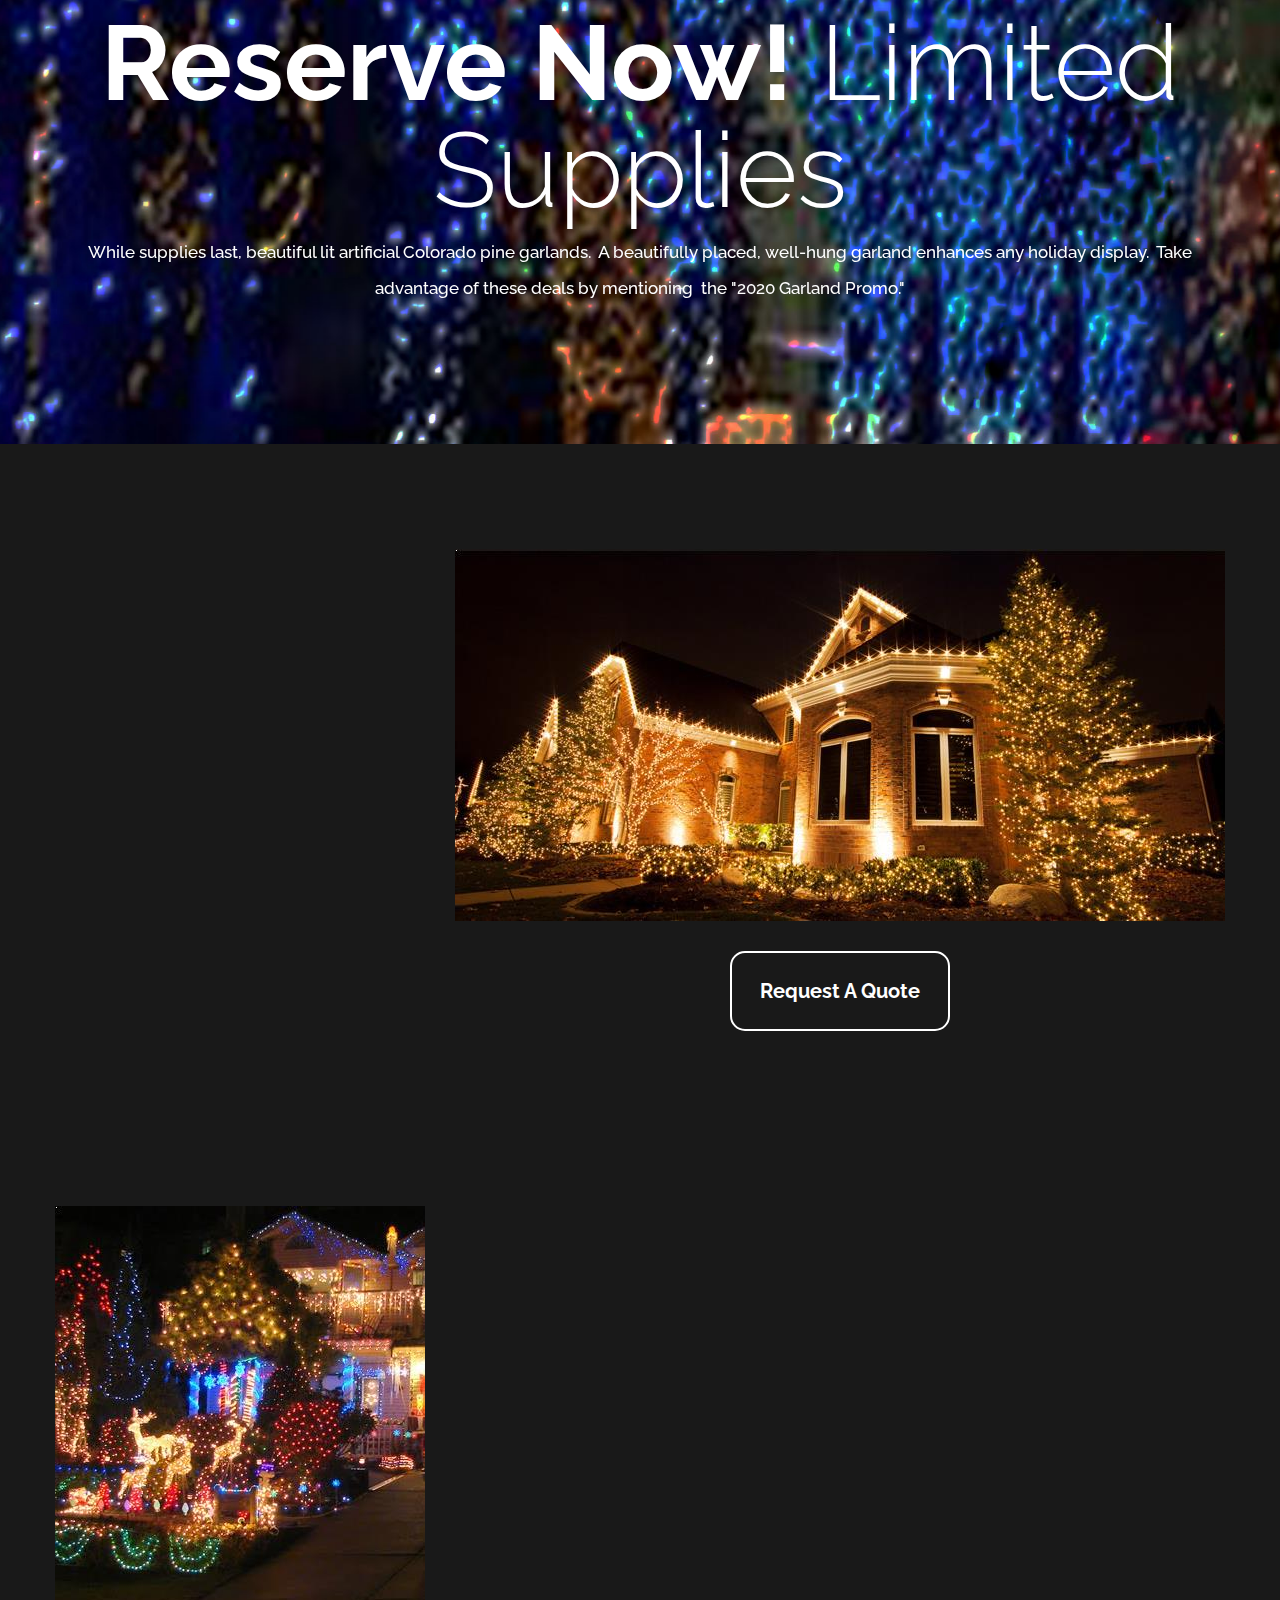
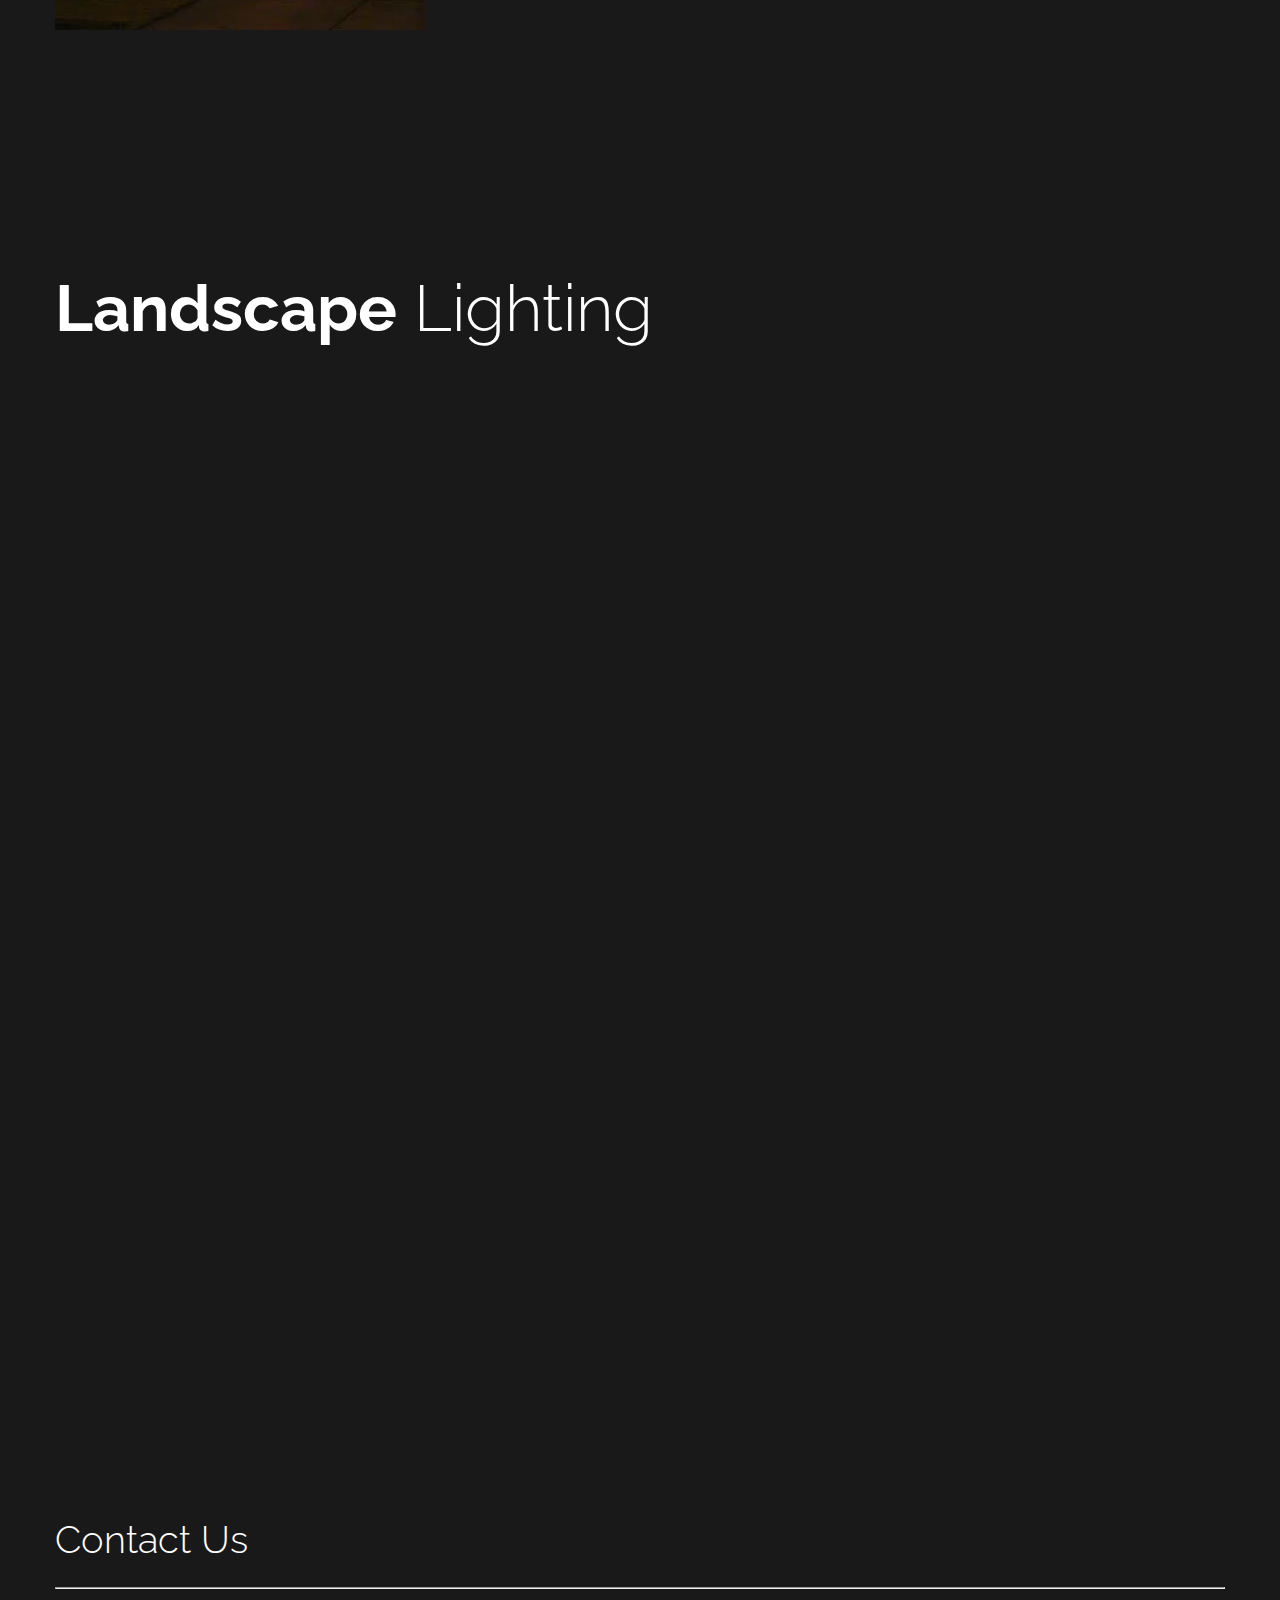
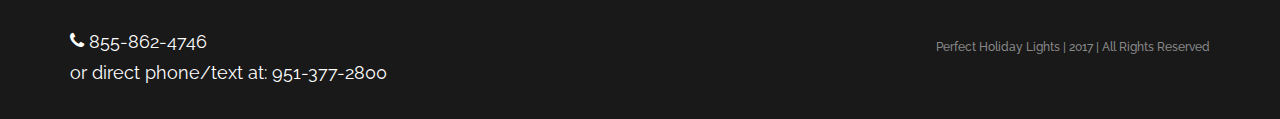
<file: products.html>
<!DOCTYPE html>
<html lang="en">

<head>
    <!-- Global site tag (gtag.js) - Google Analytics -->
    <script async src="https://www.googletagmanager.com/gtag/js?id=UA-147469522-1"></script>
    <script>
        window.dataLayer = window.dataLayer || [];
        function gtag() { dataLayer.push(arguments); }
        gtag('js', new Date());
        gtag('config', 'UA-147469522-1');
    </script>
    <title>Perfect Holiday Lights: Our Products</title>
    <meta name="Description" content="Light installation on housing, garage, trees, bushes, and lawns. Shop clear, multicolored, incandescent, LED, Christmas trees, wreaths, garlands, lawn props, inflatables, and more.">
    <meta charset="utf-8">
    <meta name="viewport" content="width=device-width, initial-scale=1.0">
    <meta name="keywords" content="Christmas lights, LED holiday lights, wreaths, garlands, lawn displays, landscape lighting, Perfect Holiday Lights, Southern California">
    <meta name="author" content="Perfect Holiday Lights">
    <meta name="robots" content="index, follow">
    <meta name="format-detection" content="telephone=no" />
    <meta property="og:title" content="Perfect Holiday Lights: Our Products">
    <meta property="og:description" content="Light installation on housing, garage, trees, bushes, and lawns. Shop clear, multicolored, incandescent, LED, Christmas trees, wreaths, garlands, lawn props, inflatables, and more.">
    <meta property="og:type" content="website">
    <meta property="og:url" content="https://www.perfectholidaylights.com/products.html">
    <meta property="og:image" content="https://www.perfectholidaylights.com/images/page-4_img01.jpg">
    <link rel="icon" href="images/favicon.ico" type="image/x-icon">
    <link rel="stylesheet" href="css/grid.css">
    <link rel="stylesheet" href="css/style.css">
    <script src="js/jquery.js"></script>
    <script src="js/jquery-migrate-1.2.1.js"></script>
    <script src='js/device.min.js'></script>
</head>

<body>
    <div class="page">
        <!--========================================================
                              HEADER
    =========================================================-->
        <header>
            <div id="stuck_container" class="stuck_container">
                <div class="brand">
                    <div class="new-logo">
                        <div class="logo"><i class="fa fa-spinner"></i></div>
                        <div class="logo-text text-center">
                            <a href="./">Perfect Holiday <strong>Lights</strong></a><br />
                            <a class="phone" href="tel:855-862-4746"><i class="fa fa-phone"></i> 855-862-4746</a>
                        </div>
                    </div>
                </div>

                <nav class="nav">
                    <ul class="sf-menu" data-type="navbar">
                        <li>
                            <a href="./">Home</a>
                        </li>
                        <li>
                            <a href="about.html">About</a>
                        </li>
                        <li>
                            <a href="quote.html">Request a Quote</a>
                        </li>
                        <li>
                            <a href="services.html">Services</a>
                        </li>
                        <li class="active">
                            <a href="products.html">Products</a>
                            <ul>
                                <a href="products.html">Christmas</a>
                                <a href="products.html#landscape">Landscape Lighting</a>
                            </ul>
                        </li>
                        <li>
                            <a href="contact.html">Contact</a>
                        </li>
                    </ul>
                </nav>
            </div>

        </header>
        <!--========================================================
                              CONTENT
    =========================================================-->
        <main>
            <section class="well-5">
                <div class="container">
                    <h3><strong>Christmas</strong> Products</h3>
                    <div class="row row--offset-1 col-lg-off">
                        <div class="col-md-3 col-sm-6 col-xs-6 wow fadeInLeft" data-wow-delay="1s">
                            <div class="text-center">
                                <img src="images/page-4_img01.jpg" alt="" /> </div>
                            <h5>
                                Mini Lights</h5>
                            <p>The staple for holiday lighting, also known as “twinkle” or “fairy” lights.  They look
                                great on trees, bushes, hedges, and even across the lawn for a unique look.</p>
                        </div>
                        <div class="col-md-3 col-sm-6 col-xs-6 wow fadeInLeft" data-wow-delay="0.8s">
                            <div class="text-center">
                                <img src="images/page-4_img02.jpg" alt="" /> </div>
                            <h5>
                                LED Christmas Lights</h5>
                            <p>
                            <ul>
                                <ul>Gone are the faint yellowish single-chip LEDs that manufacturers first
                                    distributed.  By 1999 LED Christmas lights began to be widely used.  Today, they
                                    are beautiful, brilliant, use a fraction of the power of a traditional bulb, and
                                    become more affordable each year.
                                    </p>
                        </div>
                        <div class="col-md-3 col-sm-6 col-xs-6 wow fadeInLeft" data-wow-delay="0.6s">
                            <div class="text-center"><img src="images/page-4_img03.jpg" alt="" /></div>
                            <h5>
                                Lawn Props</h5>
                            <ul>
                                <li>Fresh white metal frames, new c7 lights, and wires – available are:</li>
                                <li>&mdash; Santa, sleigh and his reindeer</li>
                                <li>&mdash; Carolers</li>
                                <li>&mdash; Ice Skaters</li>
                                <li>&mdash; Christmas bear</li>
                                <li>&mdash; and more</li>
                            </ul>
                        </div>
                        <div class="col-md-3 col-sm-6 col-xs-6 wow fadeInLeft" data-wow-delay="0.4s">
                            <div class="text-center">
                                <img src="images/page-4_img04.jpg" alt="" /> </div>
                            <h5>
                                Wreaths and Garlands </h5>
                            <p>Beautiful artificial Canadian Pine wreaths and garlands – available lighted with bow and
                                spray or fully decorated with balls, pinecones, berries – the possibilities are endless
                                and all available in all sizes.</p>
                        </div>

                        <div class="col-md-3 col-sm-6 col-xs-6 wow fadeInRight" data-wow-delay="0.4s">
                            <div class="text-center">
                                <img src="images/page-4_img05.jpg" alt="" /> </div>
                            <h5>
                                Lawn Displays</h5>
                            <p>Decorate part of your lawn with a small grove of 3 or so Alpine Spruce pines or white
                                Colorado pencil pines for a stunning display of foliage and lights.  Then add lighted
                                deer or snowmen to complete the display.</p>
                        </div>
                        <div class="col-md-3 col-sm-6 col-xs-6 wow fadeInRight" data-wow-delay="0.6s">
                            <div class="text-center">
                                <img src="images/page-4_img06.jpg" alt="" /> </div>
                            <h5>
                                Icicle Lights</h5>
                            <p>
                            <ul>
                                For that warm, cozy, homey feeling hang these holiday favorites around the perimeter
                                of your home.  All you need then is a smoking chimney to finish the ensemble.
                                </p>
                        </div>
                        <div class="col-md-3 col-sm-6 col-xs-6 wow fadeInRight" data-wow-delay="0.8s">
                            <div class="text-center">
                                <img src="images/page-4_img07.jpg" alt="" /> </div>
                            <h5>
                                Christmas Trees</h5>
                            <p>Live indoor Christmas trees from the Pacific Northwest – oversized and beautifully
                                decorate.</p>
                        </div>
                        <div class="col-md-3 col-sm-6 col-xs-6 wow fadeInRight" data-wow-delay="1s">
                            <div class="text-center">
                                <img src="images/page-4_img08.jpg" alt="" /> </div>
                            <h5>
                                Incandescent C7 and C9 bulbs</h5>
                            <p>Whether you choose the transparent or more retro look of solid coloring, these bulbs add
                                that touch of yesterday.  Clean and professional.</p>
                        </div>
                    </div>
            </section>
            <section class="parallax well-1 well-1__off" data-url="images/parallax3.jpg" data-mobile="true"
                data-speed="1">
                <div class="container text-center">
                    <h2><strong>Reserve Now!</strong> Limited Supplies</h2>

                    <p class="font-style color-default">While supplies last, beautiful lit artificial Colorado pine
                        garlands.  A beautifully placed, well-hung garland enhances any holiday display.  Take advantage
                        of these deals by mentioning  the &quot;2020 Garland Promo.&quot; </p>
                </div>
            </section>
            <section class="well-5 well-5__off-1">
                <div class="container">
                    <div class="row">
                        <div class="col-md-4 col-offset-xs wow fadeInLeft" data-wow-delay="0.4s">
                            <h3><strong>Custom</strong> Installation</h3>

                            <p>No two houses are alike - even track homes are unique and different when it comes to
                                holiday lighting. We have done it all; archways, window displays, complete rooflines,
                                doorways, walkways, backyard patios - let your imagination run wild, and if you find you
                                cannot quite put it completely together, this is when Perfect Holiday Lights will step
                                in and finish your ensemble. </p>

                            <p>Million-dollar mansions, quaint turn-of-the-century cottages, and single-family
                                residences have been our canvasses for years. Allow us to create some artwork at your
                                home.</p>
                        </div>
                        <div class="col-md-8">
                            <div class="text-center prefix-2">
                                <img src="images/page-4_img09.jpg" alt="" />
                                <a href="quote.html">
                                    <p class="req-quote" style="margin:30px auto">Request A Quote</p>
                                </a>
                            </div>
                        </div>
                    </div>
                    <div class="row row--offset-2">
                        <div class="col-md-4 col-sm-12 col-xs-12 col-offset-xs">
                            <div class="text-center prefix-2">
                                <img src="images/page-4_img10.jpg" alt="" /> </div>
                        </div>
                        <div class="col-md-4 col-sm-6 col-xs-12 wow fadeInRight" data-wow-delay="0.4s">
                            <h3><strong>Energy Star</strong> Products</h3>
                            <p>The LED is finally both affordable and beautiful.   They save you both time and money. 
                                Exceptional brightness are the hallmark of quality LED Christmas lights, and we offer
                                the best selection</p>
                            <ul class="marked-list offset-2">
                                <li>
                                    &mdash; They offer energy savings and ultra- low-power usage</li>
                                <li>
                                    &mdash; The bulb is cool to touch when lit</li>
                                <li>
                                    &mdash; LED bulbs have 25,000 average hours of life</li>
                                <li>
                                    &mdash; Many LED bulbs have durable decorative covers</li>
                            </ul>
                        </div>
                        <div class="col-md-4 col-sm-6 col-xs-12 wow fadeInRight" data-wow-delay="0.6s">
                            <h3><strong>Greenery</strong></h3>
                            <p class="style1">Bring that touch of elegance to your holiday display by lighting up the
                                foliage.</p>
                            <p class="style1">Both deciduous and evergreen tree look fantastic adorned with lights. 
                                Trunk wraps, branch wraps, canopy wraps, or a combination of any of these will leave
                                visitors to your home in awe.</p>
                            <p class="style1">Palm trees – our little bit of tropical paradise are stunning displays of
                                spiraling lights reaching up into the night sky.</p>
                            <p class="style1">Shrubs and Bushes – random display of mini lights adds brilliance and
                                depth to your design while it frames out walkways and lawn perimeter</p>
                            <p class="style1"><span class="style1">Wreaths and garlands – finish the design off with
                                    beautiful foliage – it will look like you made a visit to Big Bear and personally
                                    cut this beautiful display yourself.</span>
                        </div>
                    </div>
                    <h3 id="landscape"><strong>Landscape</strong> Lighting</h3>
                    <div class="row row--offset-1 col-lg-off">
                        <div class="col-md-3 col-sm-6 col-xs-6 wow fadeInLeft" data-wow-delay="1s">
                            <div class="text-center">
                                <img src="images/page-4_Pathlights2.jpg" alt="" /> </div>
                            <h5>
                                Path and Area Lights</h5>
                            <p>Path and Area lights are an excellent choice for lighting walkways, ground cover, and garden beds; gently washing the area with a broad blanket of subtle illumination.</p>
                        </div>
                        <div class="col-md-3 col-sm-6 col-xs-6 wow fadeInLeft" data-wow-delay="0.8s">
                            <div class="text-center">
                                <img src="images/page-4_spotlights.jpg" alt="" /> </div>
                            <h5>
                                Spotlights</h5>
                            <p>
                            <ul>
                                <ul>Spotlights are a staple in landscape lighting adding textrure, contract, and interst to palm and other trees as well as wall and other structures.  They may be mounted in-grade, on walls or trees with optional mounting hardware.
                                    </p>
                        </div>
                        <div class="col-md-3 col-sm-6 col-xs-6 wow fadeInLeft" data-wow-delay="0.6s">
                            <div class="text-center"><img src="images/page-4_Downlight.jpg" alt="" /></div>
                            <h5>
                                Downlights</h5>
                                <p>
                            <ul>
                                <li>Downlights, also known as moonlights bring elegance and beauty to the scene by subtly and discreetly lighting in a manner to mimic the effects of natural moonlight, creating shadows through trees and branches in a unique, beautiful display of light.</li>
                              
                            </ul>
                        </div>
                        <div class="col-md-3 col-sm-6 col-xs-6 wow fadeInLeft" data-wow-delay="0.4s">
                            <div class="text-center">
                                <img src="images/page-4_deck-light.jpg" alt="" /> </div>
                            <h5>
                                Deck and Step Lights</h5>
                            <p>Use deck and step lights to enhance outdoor living spaces, accent architectural features, and create safe walking paths with our large selection of fixtures.</p>
                        </div>

                        <div class="col-md-3 col-sm-6 col-xs-6 wow fadeInRight" data-wow-delay="0.4s">
                            <div class="text-center">
                                <img src="images/page-4_well-lights.jpg" alt="" /> </div>
                            <h5>
                                Well and In-grade Lights</h5>
                            <p>Well and in-grade fixtures are a perfect fit for walkway and grassways where fixtures are best located below ground level. Our fixtures are completely waterproof to ensure their longevity.</p>
                        </div>
                        <div class="col-md-3 col-sm-6 col-xs-6 wow fadeInRight" data-wow-delay="0.6s">
                            <div class="text-center">
                                <img src="images/page-4_Hardscape.jpg" alt="" /> </div>
                            <h5>
                                Hardscape Lights</h5>
                            <p>
                            <ul>
                                Bring life to walls, planters, and barbecues with hardscape lighting solutions.
                                </p>
                        </div>
                        <div class="col-md-3 col-sm-6 col-xs-6 wow fadeInRight" data-wow-delay="0.8s">
                            <div class="text-center">
                                <img src="images/page-4_underwater-light.jpg" alt="" /> </div>
                            <h5>
                                Underwater Lights</h5>
                            <p>Our underwater light fixtures provide high-efficiency solutions for niche applications such as ponds, waterfalls, and fountains.</p>
                        </div>
                        <div class="col-md-3 col-sm-6 col-xs-6 wow fadeInRight" data-wow-delay="1s">
                            <div class="text-center">
                                <img src="images/page-4_floodlights.jpg" alt="" /> </div>
                            <h5>
                                Flood Lights</h5>
                            <p>Sometimes you may need additional light.  Our selection of floodlights can provide those additional lumenes for safety, security, or large displays when needed..</p>
                        </div>
                    </div>
                    </div>
                </div>
            </section>
        </main>

        <!--========================================================
                         FOOTER
=========================================================-->

        <footer>
            <section>
                <div class="container">
                    <div class="row">
                        <div class="col-xs-12">
                            <h3 style="font-size:250%">Contact Us</h3>
                            <hr>
                        </div>
                    </div>
                    <div class="row" style="margin:0">
                        <div class="col-sm-7 col-xs-12">
                            <p class="footer-phone"><i class="fa fa-phone"></i> <a
                                    href="tel:+855-862-4746">855-862-4746</a>
                                <br>or direct phone/text at: 951-377-2800
                            </p>
                        </div>
                        <div class="col-sm-5 col-xs-12 text-right">
                            <p class="privacy-footer font-style-2"><br />Perfect Holiday Lights | 2017 | All Rights
                                Reserved</p>
                        </div>
                    </div>
                </div>
            </section>
            <p>&nbsp;</p>
        </footer>
    </div>

    <script src="js/script.js"></script>
</body>

</html>
</file>
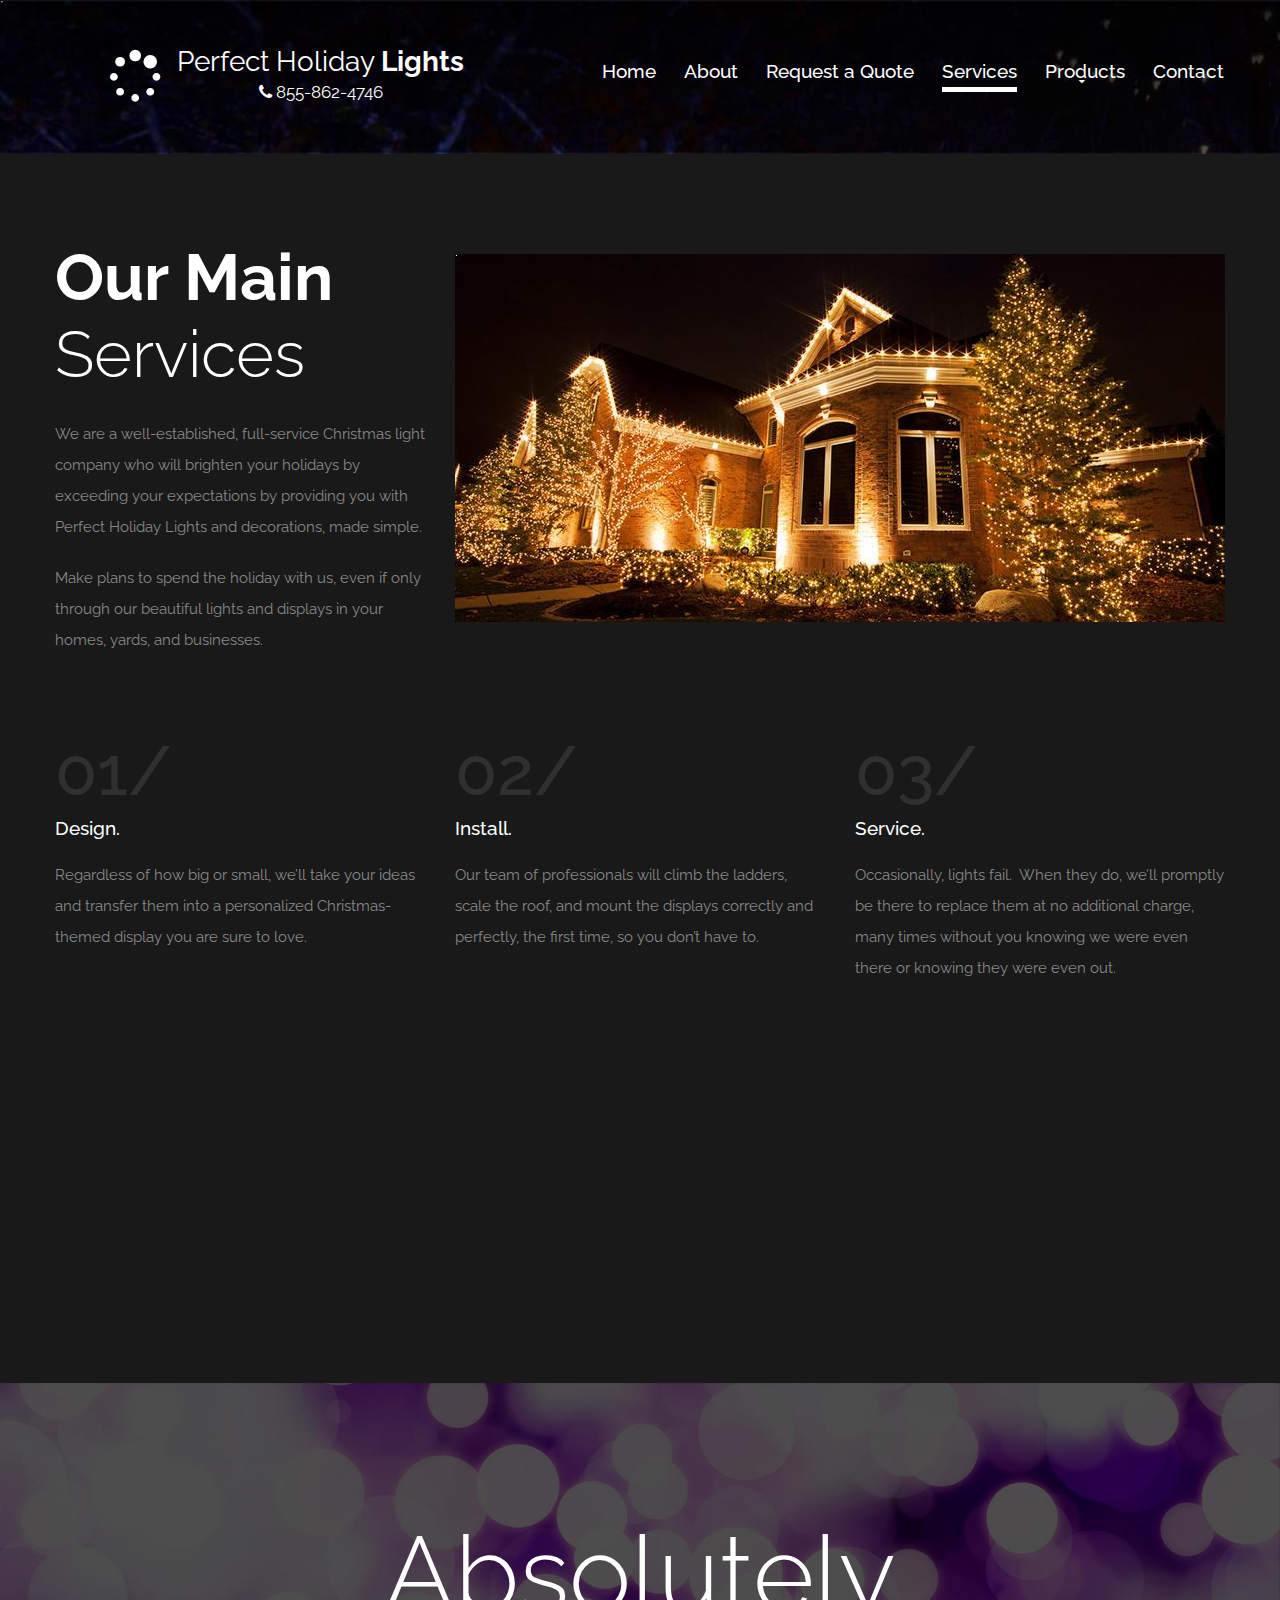
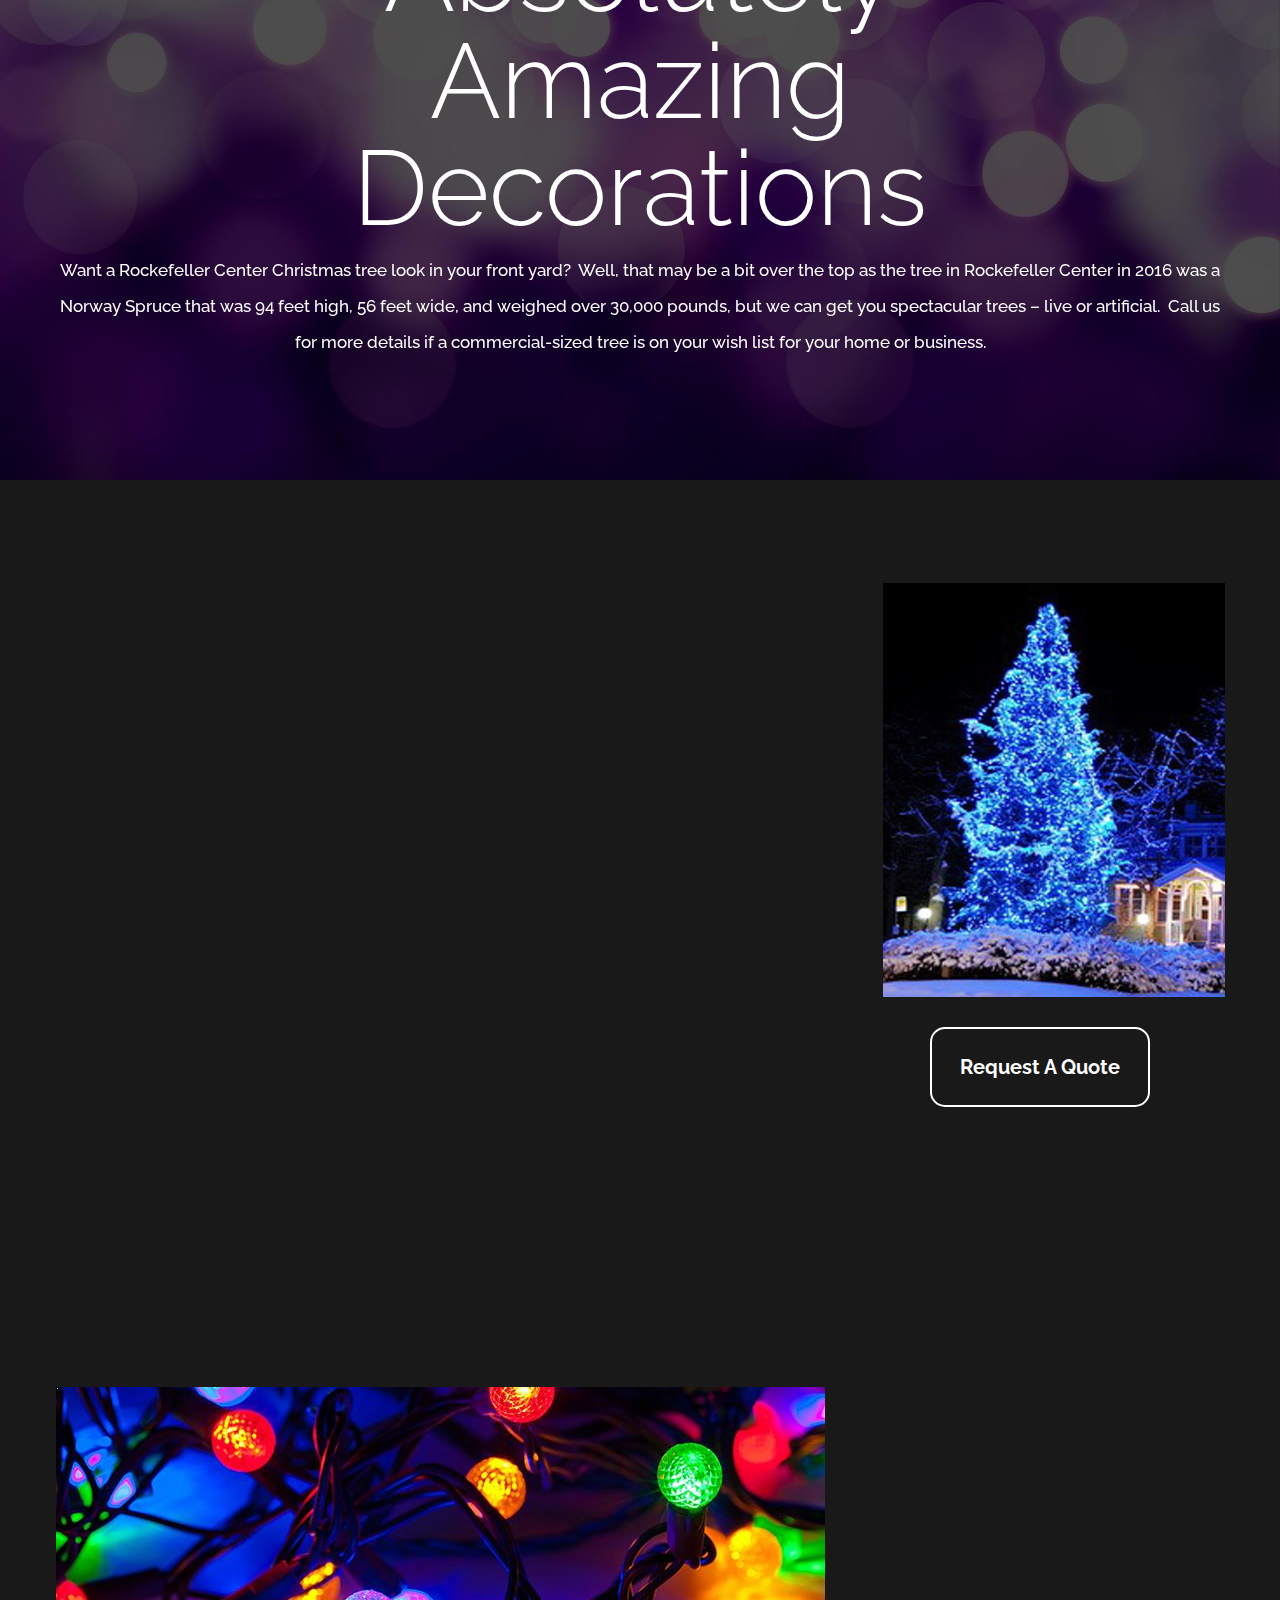
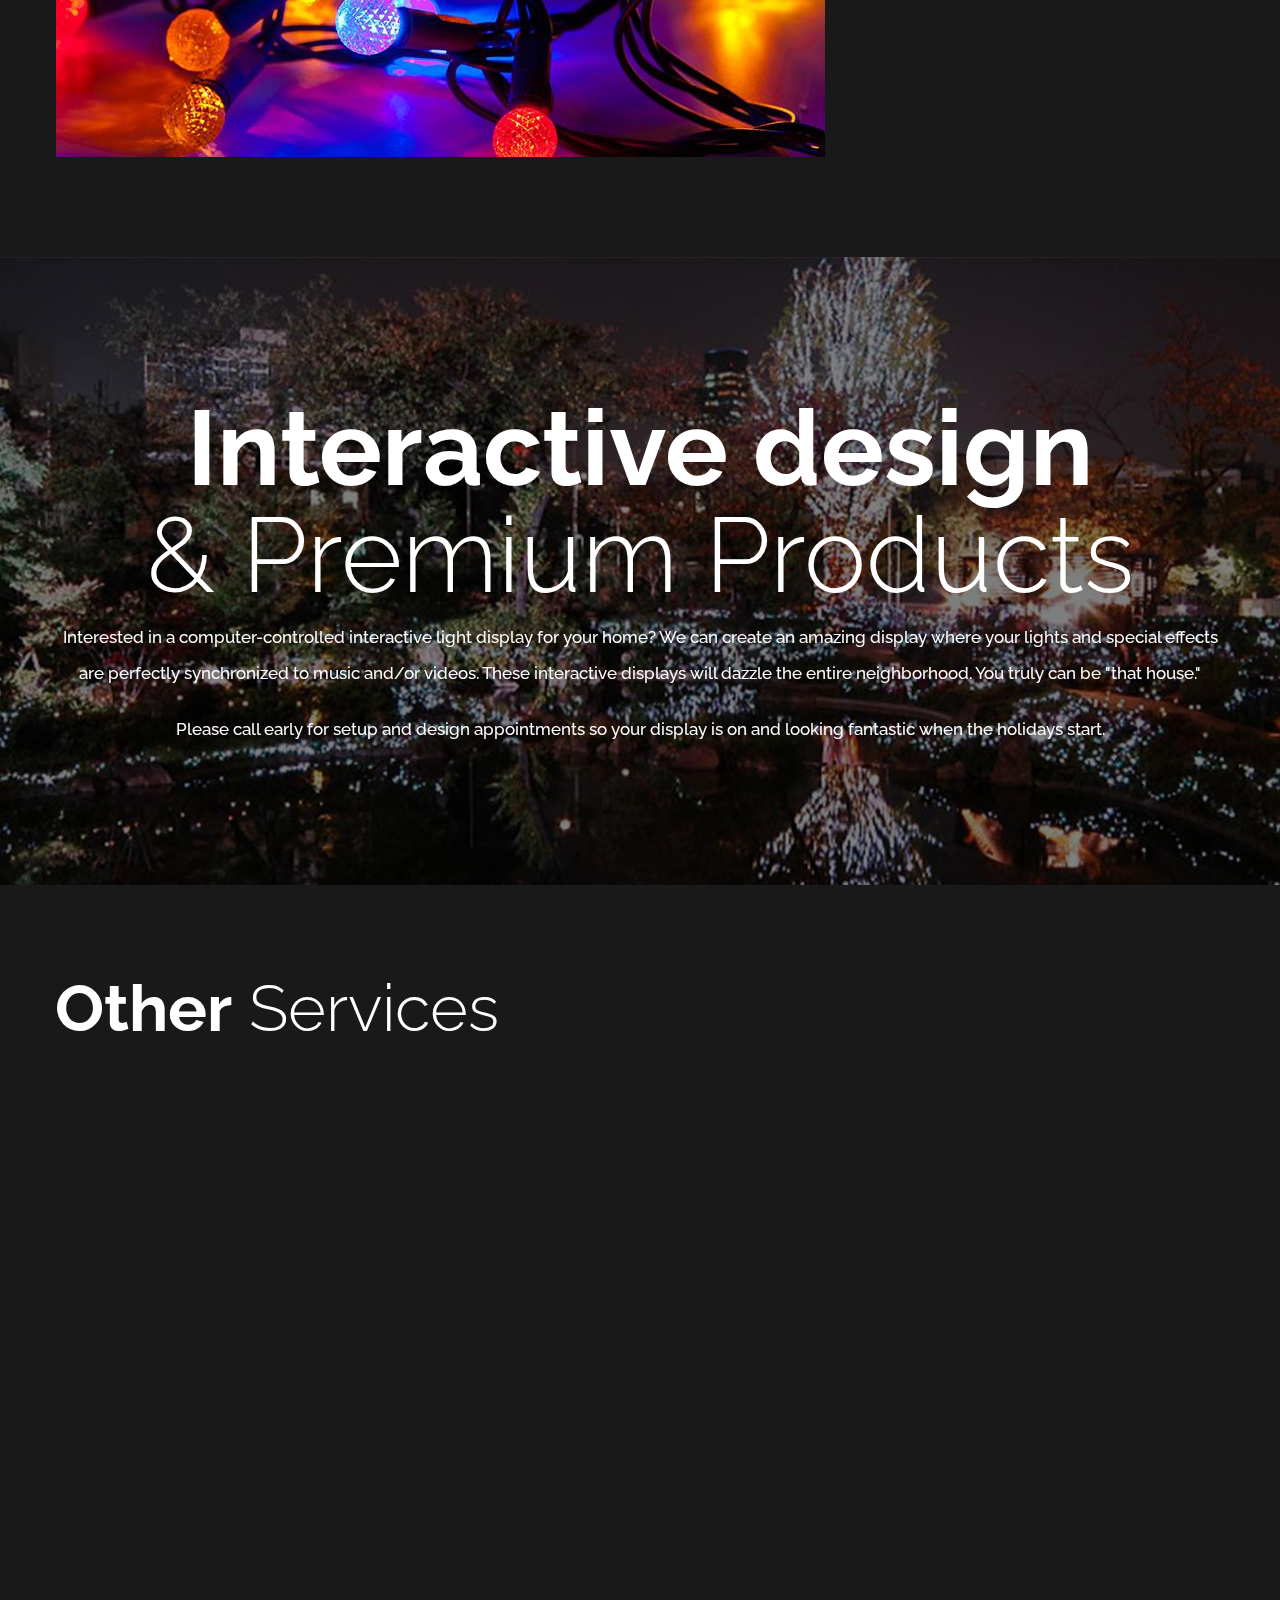
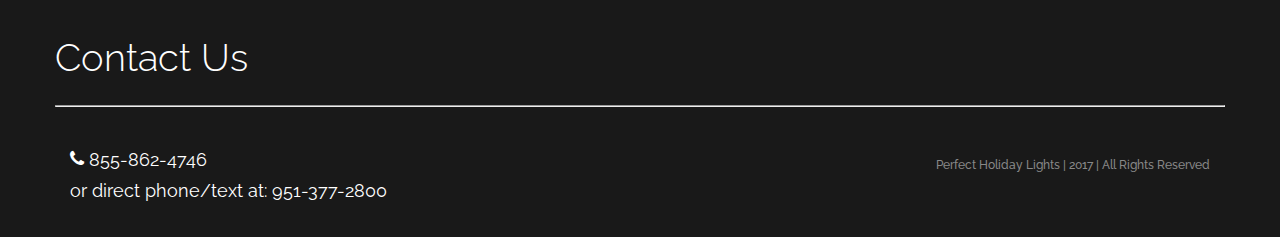
<file: services.html>
<!DOCTYPE html>
<html lang="en">
  <head>
    <!-- Global site tag (gtag.js) - Google Analytics -->
    <script
      async
      src="https://www.googletagmanager.com/gtag/js?id=UA-147469522-1"
    ></script>
    <script>
      window.dataLayer = window.dataLayer || [];
      function gtag() {
        dataLayer.push(arguments);
      }
      gtag("js", new Date());
      gtag("config", "UA-147469522-1");
    </script>
    <title>Perfect Holiday Lights: Our Services</title>
    <meta
      name="Description"
      content="Residential and commercial lighting decoration for Christmas, summer, Halloween, and more. Designed, installed, serviced, removed, stored, and insured by us."
    />
    <meta charset="utf-8" />
    <meta name="viewport" content="width=device-width, initial-scale=1.0" />
    <meta
      name="keywords"
      content="Christmas lighting, holiday decorations, landscape lighting, Halloween decorations, wedding lighting, Southern California, Perfect Holiday Lights"
    />
    <meta name="author" content="Perfect Holiday Lights" />
    <meta name="robots" content="index, follow" />
    <meta name="format-detection" content="telephone=no" />
    <meta property="og:title" content="Perfect Holiday Lights: Our Services" />
    <meta
      property="og:description"
      content="Residential and commercial lighting decoration for Christmas, summer, Halloween, and more. Designed, installed, serviced, removed, stored, and insured by us."
    />
    <meta property="og:type" content="website" />
    <meta
      property="og:url"
      content="https://www.perfectholidaylights.com/services.html"
    />
    <meta
      property="og:image"
      content="https://www.perfectholidaylights.com/images/page-3_img01.jpg"
    />
    <link rel="icon" href="images/favicon.ico" type="image/x-icon" />
    <link rel="stylesheet" href="css/grid.css" />
    <link rel="stylesheet" href="css/style.css" />
    <script src="js/jquery.js"></script>
    <script src="js/jquery-migrate-1.2.1.js"></script>
    <script src="js/device.min.js"></script>
  </head>

  <body>
    <div class="page">
      <!--========================================================
                              HEADER
    =========================================================-->
      <header>
        <div id="stuck_container" class="stuck_container">
          <div class="brand">
            <div class="new-logo">
              <div class="logo"><i class="fa fa-spinner"></i></div>
              <div class="logo-text text-center">
                <a href="./">Perfect Holiday <strong>Lights</strong></a
                ><br />
                <a class="phone" href="tel:855-862-4746"
                  ><i class="fa fa-phone"></i> 855-862-4746</a
                >
              </div>
            </div>
          </div>

          <nav class="nav">
            <ul class="sf-menu" data-type="navbar">
              <li>
                <a href="./">Home</a>
              </li>
              <li>
                <a href="about.html">About</a>
              </li>
              <li>
                <a href="quote.html">Request a Quote</a>
              </li>
              <li class="active">
                <a href="services.html">Services</a>
              </li>

              <li>
                <a href="products.html">Products</a>
                <ul>
                  <a href="products.html">Christmas</a>
                  <a href="products.html#landscape">Landscape Lighting</a>
                </ul>
              </li>
              <li>
                <a href="contact.html">Contact</a>
              </li>
            </ul>
          </nav>
        </div>
      </header>
      <!--========================================================
                              CONTENT
    =========================================================-->
      <main>
        <section class="well-5 well-5__off">
          <div class="container">
            <div class="row">
              <div class="col-md-4 col-offset-xs wow fadeInLeft">
                <h3><strong>Our Main</strong> Services</h3>

                <p>
                  We are a well-established, full-service Christmas light
                  company who will brighten your holidays by exceeding your
                  expectations by providing you with Perfect Holiday Lights and
                  decorations, made simple.
                </p>

                <p>
                  Make plans to spend the holiday with us, even if only through
                  our beautiful lights and displays in your homes, yards, and
                  businesses.
                </p>
              </div>
              <div class="col-md-8">
                <div class="text-center prefix-2">
                  <img
                    src="images/page-3_img01.jpg"
                    alt="House, trees, and bushes covered in bright Christmas lighting"
                  />
                </div>
              </div>
            </div>
            <ul class="row index-list col-off-md">
              <li
                class="col-md-4 col-sm-6 wow fadeInRight"
                data-wow-delay="0.2s"
              >
                <h5>Design.</h5>
                <p>
                  Regardless of how big or small, we’ll take your ideas and
                  transfer them into a personalized Christmas-themed display you
                  are sure to love.
                </p>
              </li>
              <li
                class="col-md-4 col-sm-6 wow fadeInRight"
                data-wow-delay="0.4s"
              >
                <h5>Install.</h5>
                <p>
                  Our team of professionals will climb the ladders, scale the
                  roof, and mount the displays correctly and perfectly, the
                  first time, so you don’t have to.
                </p>
              </li>
              <li
                class="col-md-4 col-sm-6 col-md-offset-0 col-sm-offset-3 wow fadeInRight"
                data-wow-delay="0.6s"
              >
                <h5>Service.</h5>
                <p>
                  Occasionally, lights fail.  When they do, we’ll promptly be
                  there to replace them at no additional charge, many times
                  without you knowing we were even there or knowing they were
                  even out.
                </p>
              </li>
              <li
                class="col-md-4 col-sm-6 wow fadeInRight"
                data-wow-delay="0.6s"
              >
                <h5>Remove.</h5>
                <p>
                  At the end of each season, yes, we know it ends much too
                  quickly, we will carefully remove your decorations and leave
                  your home absent of broken bulbs, staples, light clips, or any
                  other sign we were ever there.
                </p>
              </li>
              <li
                class="col-md-4 col-sm-6 wow fadeInRight"
                data-wow-delay="0.8s"
              >
                <h5>Store.</h5>
                <p>
                  Your Christmas lighting and displays will be carefully
                  inventoried and stored at our facility ready to repeat the
                  process again next year.
                </p>
              </li>
              <li
                class="col-md-4 col-sm-6 col-md-offset-0 col-sm-offset-3 wow fadeInRight"
                data-wow-delay="1.0s"
              >
                <h5>Insured.</h5>
                <p>
                  Perfect Holiday Lights carries a substantial insurance policy
                  to safeguard you, your family, and your home or place of
                  business against liability and property damage in the unlikely
                  event there is a need.
                </p>
              </li>
            </ul>
          </div>
        </section>
        <section
          class="parallax well-1"
          data-url="images/parallax1.jpg"
          data-mobile="true"
          data-speed="1"
        >
          <div class="container text-center">
            <h2 class="inset-1">
              <span class="style1">Absolutely Amazing </span> Decorations
            </h2>

            <p class="font-style color-default">
              Want a Rockefeller Center Christmas tree look in your front yard? 
              Well, that may be a bit over the top as the tree in Rockefeller
              Center in 2016 was a Norway Spruce that was 94 feet high, 56 feet
              wide, and weighed over 30,000 pounds, but we can get you
              spectacular trees – live or artificial.  Call us for more details
              if a commercial-sized tree is on your wish list for your home or
              business.
            </p>
          </div>
        </section>
        <section class="well-4">
          <div class="container">
            <div class="row">
              <div class="col-md-4 col-sm-6 col-xs-12 col-offset-xs">
                <h3 class="wow fadeIn" data-wow-delay="0s">
                  <strong>Residential</strong> Decorating
                </h3>

                <p class="wow fadeIn" data-wow-delay="0s">
                  The thrill of a young boy’s face or the squeals of excitement
                  from the little girl as they see their newly transformed home
                  into an array of colors that dazzles the imagination makes
                  being part of your holiday lighting experience so rewarding. 
                  This brief time each year to celebrate the holiday season
                  comes and goes quickly. Make the most of it by allowing
                  Perfect Holiday Lights to create a theme of tranquility and
                  happiness.
                </p>

                <p class="wow fadeIn" data-wow-delay="0s">
                  Perfect Holiday Lights has been lighting up our client's and
                  customer's homes in Redlands, Yucaipa, Calimesa, Beaumont,
                  Banning, Grand Terrace, San Bernardino, Highland, Ontario, and
                  Riverside for years. Over the past 8 years or so we have
                  branched out to Murrieta, Temecula, Arcadia, and Los Angeles.
                  Your home is located in our business backyard. Let us do our
                  magic there for you.
                </p>
              </div>
              <div
                class="col-md-4 col-sm-6 col-xs-12 wow fadeIn"
                data-wow-delay="0s"
              >
                <h3><strong>Commercial</strong> Decorating</h3>

                <p class="wow fadeIn" data-wow-delay="0s">
                  Business is a Contact Sport – and if you are not careful, you
                  will get hit.  The marketplace is brutal, and only those who
                  strive for excellence will be left standing at match end. 
                </p>
                <p class="wow fadeIn" data-wow-delay="0s">
                  Let us temporarily change the business landscape by
                  transforming your battleground for six short weeks into Peace
                  on Earth, Goodwill towards man, and then, back to GAME ON.
                </p>
                <p class="wow fadeIn" data-wow-delay="0s">
                  Employees deserve a break, and what better time to give them
                  one than during the holidays. After all, you’ll be passing out
                  the bonus checks soon enough. Kick in a few dollars to make
                  the place look fantastic.
                </p>

                <p class="wow fadeIn" data-wow-delay="0s">
                  Clients and customers – show them how much you care by
                  lighting that place up! It’s a fact (I'm sure it is documented
                  somewhere) that customers buy more when they feel festive. Let
                  the dollars roll.
                </p>
              </div>
              <div class="col-md-4 col-sm-12 col-xs-12">
                <div class="text-right prefix-2">
                  <img src="images/page-3_img02.jpg" alt="" />

                  <a href="quote.html">
                    <p class="req-quote" style="margin: 30px auto">
                      Request A Quote
                    </p>
                  </a>
                </div>
              </div>
            </div>
            <div class="row row--off">
              <div class="col-lg-8 col-md-7 col-sm-12 col-xs-12">
                <div class="text-center prefix-2">
                  <img src="images/page-3_img03.jpg" alt="" />
                </div>
              </div>
              <div
                class="col-lg-4 col-md-5 col-sm-12 col-xs-12 wow fadeInRight"
                data-wow-delay="0.4s"
              >
                <h3><strong>We provide</strong> our clients with</h3>
                <h5>Perfect Holiday Lights</h5>
                <hr style="height: 1px; visibility: hidden" />
                <h5>Stunning lawn displays</h5>
                <hr style="height: 1x; visibility: hidden" />
                <h5>Beautiful wreaths and garlands</h5>
                <hr style="height: 1x; visibility: hidden" />
              </div>
            </div>
          </div>
        </section>
        <section
          class="parallax well-1 well-1__off"
          data-url="images/parallax2.jpg"
          data-mobile="true"
          data-speed="1"
        >
          <div class="container text-center">
            <h2><strong>Interactive design</strong><br />& Premium Products</h2>

            <p class="font-style color-default">
              Interested in a computer-controlled interactive light display for
              your home? We can create an amazing display where your lights and
              special effects are perfectly synchronized to music and/or videos.
              These interactive displays will dazzle the entire neighborhood.
              You truly can be &quot;that house.&quot;
            </p>
            <p class="font-style color-default">
              Please call early for setup and design appointments so your
              display is on and looking fantastic when the holidays start.
            </p>
          </div>
        </section>
        <section class="well-5">
          <div class="container">
            <h3><strong>Other</strong> Services</h3>

            <ul
              class="row row--offset index-list index-list--md-1 wow fadeInUp"
              data-wow-delay="0.4s"
            >
              <li class="col-sm-6 col-xs-12">
                <h5>Wedding Receptions</h5>
                <p>
                  Let Perfection Holiday Lights be part of your special day by
                  providing lights, tables, chairs, and decorations for your
                  reception.
                </p>
              </li>
              <li class="col-sm-6 col-xs-12 wow fadeInUp" data-wow-delay="0.6s">
                <h5>Backyard Parties</h5>
                <p>
                  Putting together a Summer Bash for family or friends? We will
                  deck out your backyard with lights and excitement to ensure a
                  much talked about experience for both all who attended and
                  those who missed out.
                </p>
              </li>
              <li class="col-sm-6 col-xs-12 wow fadeInUp" data-wow-delay="0.8s">
                <h5>Halloween</h5>
                <p>
                  Get into the spirit of Halloween with spooky skeletons,
                  ghouls, ghost, vampires and other unfriendlies for the
                  scariest night of the year.
                </p>
              </li>
              <li class="col-sm-6 col-xs-12 wow fadeInUp" data-wow-delay="1s">
                <h5>Fourth of July</h5>
                <p>
                  Break out the barbeque and get ready to celebrate our nation's
                  birthday, patriotic style, in Red, White, and Blue
                  decorations.
                </p>
              </li>
            </ul>
          </div>
        </section>
      </main>

      <!--========================================================
                              FOOTER
    =========================================================-->
      <footer>
        <section>
          <div class="container">
            <div class="row">
              <div class="col-xs-12">
                <h3 style="font-size: 250%">Contact Us</h3>
                <hr />
              </div>
            </div>
            <div class="row" style="margin: 0">
              <div class="col-sm-7 col-xs-12">
                <p class="footer-phone">
                  <i class="fa fa-phone"></i>
                  <a href="tel:+855-862-4746">855-862-4746</a> <br />or direct
                  phone/text at: 951-377-2800
                </p>
              </div>
              <div class="col-sm-5 col-xs-12 text-right">
                <p class="privacy-footer font-style-2">
                  <br />Perfect Holiday Lights | 2017 | All Rights Reserved
                </p>
              </div>
            </div>
          </div>
        </section>
        <p>&nbsp;</p>
      </footer>
    </div>

    <script src="js/script.js"></script>
  </body>
</html>
</file>
<file: css/camera.css>
/*========================================================
                        Camera
=========================================================*/
.camera_container {
  position: relative;
  padding-bottom: 48.7805%; }

@media (max-width: 614.99985px) {
  .camera_container {
    padding-bottom: 300px; } }
.camera_wrap {
  display: none;
  position: absolute;
  left: 0;
  top: 0;
  width: 100%;
  margin-bottom: 0 !important;
  height: 100%;
  background: #181818;
  z-index: 0; }

.camera_wrap img {
  max-width: none !important; }

.camera_fakehover {
  height: 100%;
  min-height: 60px;
  position: relative;
  width: 100%; }

.camera_src {
  display: none; }

.cameraCont, .cameraContents {
  height: 100%;
  position: relative;
  width: 100%;
  z-index: 1; }

.cameraSlide {
  position: absolute;
  left: 0;
  right: 0;
  top: 0;
  bottom: 0; }

.cameraContent {
  position: absolute;
  left: 0;
  right: 0;
  top: 0;
  bottom: 0;
  display: none; }

.camera_target {
  position: absolute;
  left: 0;
  right: 0;
  top: 0;
  bottom: 0;
  overflow: hidden;
  text-align: left;
  z-index: 0; }

.camera_overlayer {
  position: absolute;
  left: 0;
  right: 0;
  top: 0;
  bottom: 0;
  overflow: hidden;
  z-index: 0; }

.camera_target_content {
  position: absolute;
  left: 0;
  right: 0;
  top: 0;
  bottom: 0;
  overflow: hidden;
  z-index: 2; }
/*
.camera_loader {
  background: #FFF url(../images/camera-loader.gif) no-repeat center;
  border: none;
  border-radius: 0;
  height: 64px;
  left: 50%;
  overflow: hidden;
  position: absolute;
  margin: -18px 0 0 -18px;
  top: 50%;
  width: 53px;
  z-index: 3; }
*/
.camera_nav_cont {
  height: 65px;
  overflow: hidden;
  position: absolute;
  right: 9px;
  top: 15px;
  width: 120px;
  z-index: 4; }

.camerarelative {
  overflow: hidden;
  position: relative; }

.imgFake {
  cursor: pointer; }

.camera_command_wrap .hideNav {
  display: none; }

.camera_command_wrap {
  left: 0;
  position: relative;
  right: 0;
  z-index: 4; }

.showIt {
  display: none; }

.camera_clear {
  clear: both;
  display: block;
  height: 1px;
  margin: -1px 0 25px;
  position: relative; }

.camera_caption {
  display: none; }

.cameraContent .camera_caption {
  display: block; }

/*================   Custom Layout&Styles   =====================*/
.camera_caption {
  position: absolute;
  top: 50%;
  left: 0;
  right: 0;
  -moz-transform: translateY(-50%);
  -ms-transform: translateY(-50%);
  -o-transform: translateY(-50%);
  -webkit-transform: translateY(-50%);
  transform: translateY(-50%);
  text-align: center; }
  .camera_caption > div {
    height: 100%; }
  .camera_caption h2 {
    text-shadow: 0 2px 1px black;
    color: #FFF; }

.camera_pag_ul {
  text-align: center; }
  .camera_pag_ul li {
    display: inline-block;
    width: 8px;
    height: 8px;
    line-height: 8px;
    text-align: center;
    cursor: pointer;
    -webkit-border-radius: 50%;
    -moz-border-radius: 50%;
    border-radius: 50%;
    background: #888;
    -moz-transition: 0.3s all ease;
    -o-transition: 0.3s all ease;
    -webkit-transition: 0.3s all ease;
    transition: 0.3s all ease; }
    .camera_pag_ul li.cameracurrent, .camera_pag_ul li:hover {
      background: #333; }
    .camera_pag_ul li + li {
      margin-left: 4px; }
    .camera_pag_ul li > span {
      display: none; }

.camera_next, .camera_prev {
  position: absolute;
  cursor: pointer;
  top: 50%;
  -moz-transition: 0.3s;
  -o-transition: 0.3s;
  -webkit-transition: 0.3s;
  transition: 0.3s;
  -moz-transform: translateY(-50%);
  -ms-transform: translateY(-50%);
  -o-transform: translateY(-50%);
  -webkit-transform: translateY(-50%);
  transform: translateY(-50%);
  width: 72px;
  height: 143px;
  z-index: 8; }
  .camera_next:hover, .camera_prev:hover {
    opacity: .5; }
.camera_next {
  right: 128px; }
.camera_prev {
  left: 128px; }

.camera_next {
  background: url("../images/next.png") no-repeat;
  background-size: cover; }

.camera_prev {
  background: url("../images/prev.png") no-repeat;
  background-size: cover; }

/*========================================================
                    RESPONSIVE
=========================================================*/
@media (max-width: 1399px) {
  .camera_next {
    right: 50px; }
  .camera_prev {
    left: 50px; } }
@media (max-width: 991px) {
  .camera_next, .camera_prev {
    width: 40px;
    height: 80px; }

  .camera_next {
    right: 10px; }
  .camera_prev {
    left: 10px; }

  .camera_caption {
    -moz-transform: translateY(-35%);
    -ms-transform: translateY(-35%);
    -o-transform: translateY(-35%);
    -webkit-transform: translateY(-35%);
    transform: translateY(-35%); } }
@media (max-width: 479px) {
  .camera_next, .camera_prev {
    width: 20px;
    height: 40px; }

  .camera_next {
    right: 5px; }
  .camera_prev {
    left: 5px; } }

/*# sourceMappingURL=camera.css.map */
</file>
<file: css/touch-touch.css>
/* The gallery overlay */
#galleryOverlay {
  width: 100%;
  height: 100%;
  position: fixed;
  top: 0;
  left: 0;
  opacity: 0;
  z-index: 100000;
  background-color: #222;
  background-color: rgba(0, 0, 0, 0.8);
  overflow: hidden;
  display: none;
  -moz-transition: opacity 1s ease;
  -webkit-transition: opacity 1s ease;
  transition: opacity 1s ease; }

/* This class will trigger the animation */
#galleryOverlay.visible {
  opacity: 1; }

#gallerySlider {
  height: 100%;
  left: 0;
  top: 0;
  width: 100%;
  white-space: nowrap;
  position: absolute;
  -moz-transition: left 0.4s ease;
  -webkit-transition: left 0.4s ease;
  transition: left 0.4s ease; }

#gallerySlider .placeholder {
  background: url("../images/preloader.gif") no-repeat center center;
  height: 100%;
  line-height: 1px;
  text-align: center;
  width: 100%;
  display: inline-block; }

/* The before element moves the
 * image halfway from the top */
#gallerySlider .placeholder:before {
  content: "";
  display: inline-block;
  height: 50%;
  width: 1px;
  margin-right: -1px; }

#gallerySlider .placeholder .iframe-wrap, #gallerySlider .placeholder img {
  display: inline-block;
  max-height: 100%;
  max-width: 100%;
  vertical-align: middle; }
#gallerySlider .placeholder .iframe-wrap {
  width: 1280px; }
  #gallerySlider .placeholder .iframe-wrap .iframe {
    position: relative;
    width: 100%;
    padding-bottom: 56.25%; }
    #gallerySlider .placeholder .iframe-wrap .iframe iframe {
      position: absolute;
      top: 0;
      left: 0;
      width: 100%;
      height: 100%; }

#gallerySlider.rightSpring {
  -moz-animation: rightSpring 0.3s;
  -webkit-animation: rightSpring 0.3s; }

#gallerySlider.leftSpring {
  -moz-animation: leftSpring 0.3s;
  -webkit-animation: leftSpring 0.3s; }

/* Firefox Keyframe Animations */
@-moz-keyframes rightSpring {
  0% {
    margin-left: 0px; }
  50% {
    margin-left: -30px; }
  100% {
    margin-left: 0px; } }
@-moz-keyframes leftSpring {
  0% {
    margin-left: 0px; }
  50% {
    margin-left: 30px; }
  100% {
    margin-left: 0px; } }
/* Safari and Chrome Keyframe Animations */
@-webkit-keyframes rightSpring {
  0% {
    margin-left: 0px; }
  50% {
    margin-left: -30px; }
  100% {
    margin-left: 0px; } }
@-webkit-keyframes leftSpring {
  0% {
    margin-left: 0px; }
  50% {
    margin-left: 30px; }
  100% {
    margin-left: 0px; } }
/* Arrows */
#prevArrow, #nextArrow {
  border: none;
  text-decoration: none;
  background: url("../images/arrows.png") no-repeat;
  opacity: 0.5;
  cursor: pointer;
  position: absolute;
  width: 43px;
  height: 58px;
  top: 50%;
  margin-top: -29px;
  -moz-transition: opacity 0.2s ease;
  -webkit-transition: opacity 0.2s ease;
  transition: opacity 0.2s ease; }

#prevArrow:hover, #nextArrow:hover {
  opacity: 1; }

#prevArrow {
  background-position: left top;
  left: 40px; }

#nextArrow {
  background-position: right top;
  right: 40px; }

/*# sourceMappingURL=touch-touch.css.map */
</file>
<file: css/google-map.css>
/*==================  GOOGLE MAP  ======================*/
.map p {
  line-height: 15px; }
.map_model {
  height: 310px; }
  .map_model img {
    max-width: none !important; }
  @media (max-width: 767px) {
    .map_model {
      height: 250px; } }
  @media (max-width: 479px) {
    .map_model {
      height: 200px; } }
.map_locations {
  display: none; }

.map--md .map_model {
  height: 393px; }
  @media (max-width: 767px) {
    .map--md .map_model {
      height: 250px; } }
  @media (max-width: 479px) {
    .map--md .map_model {
      height: 200px; } }

/*# sourceMappingURL=google-map.css.map */
</file>
<file: css/grid.css>
/*==========================================================
                        NORMALIZE
==========================================================*/
html, body, div, span, applet, object, iframe,
h1, h2, h3, h4, h5, h6, p, blockquote, pre,
a, abbr, acronym, address, big, cite, code,
del, dfn, em, img, ins, kbd, q, s, samp,
small, strike, strong, sub, sup, tt, var,
b, u, i, center,
dl, dt, dd, ol, ul, li,
fieldset, form, label, legend,
table, caption, tbody, tfoot, thead, tr, th, td,
article, aside, canvas, details, embed,
figure, figcaption, footer, header, hgroup,
menu, nav, output, ruby, section, summary,
time, mark, audio, video {
  margin: 0;
  padding: 0;
  border: 0;
  font-size: 100%;
  font: inherit;
  vertical-align: top; }

article, aside, details, figcaption, figure,
footer, header, hgroup, menu, nav, section {
  display: block; }

body {
  line-height: 1; }

ol, ul {
  list-style: none; }

blockquote, q {
  quotes: none; }

blockquote:before, blockquote:after,
q:before, q:after {
  content: '';
  content: none; }

table {
  border-collapse: collapse;
  border-spacing: 0; }

button,
input[type='button'] {
  background: none;
  border: none;
  display: inline-block;
  margin: 0;
  padding: 0;
  outline: none;
  outline-offset: 0;
  overflow: visible;
  cursor: pointer;
  -webkit-appearance: none; }
  button::-moz-focus-inner,
  input[type='button']::-moz-focus-inner {
    border: none;
    padding: 0; }

input[type='text'],
input[type='time'],
input[type='url'],
input[type='month'],
input[type='week'],
input[type='email'],
input[type='color'],
input[type='datetime'],
input[type='datetime-local'],
input[type='range'],
input[type='search'],
input[type='tel'],
input[type='date'],
input[type='password'],
input[type='number'] {
  outline: none;
  background-color: transparent;
  border: none;
  -webkit-appearance: none;
  border-radius: 0;
  vertical-align: baseline;
  box-shadow: none; }

*,
*:before,
*:after {
  box-sizing: border-box;
  -webkit-box-sizing: border-box;
  -moz-box-sizing: border-box; }

.container {
  margin-right: auto;
  margin-left: auto;
  padding-left: 15px;
  padding-right: 15px;
  min-width: 300px; }
  .container:before, .container:after {
    display: table;
    content: "";
    line-height: 0; }
  .container:after {
    clear: both; }
  @media (min-width: 768px) {
    .container {
      width: 750px; } }
  @media (min-width: 992px) {
    .container {
      width: 970px; } }
  @media (min-width: 1200px) {
    .container {
      width: 1200px; } }

.container-fluid {
  margin-right: auto;
  margin-left: auto;
  padding-left: 15px;
  padding-right: 15px; }
  .container-fluid:before, .container-fluid:after {
    display: table;
    content: "";
    line-height: 0; }
  .container-fluid:after {
    clear: both; }

.row {
  margin-left: -15px;
  margin-right: -15px; }
  .row:before, .row:after {
    display: table;
    content: "";
    line-height: 0; }
  .row:after {
    clear: both; }

.col-xs-1, .col-sm-1, .col-md-1, .col-lg-1, .col-xs-2, .col-sm-2, .col-md-2, .col-lg-2, .col-xs-3, .col-sm-3, .col-md-3, .col-lg-3, .col-xs-4, .col-sm-4, .col-md-4, .col-lg-4, .col-xs-5, .col-sm-5, .col-md-5, .col-lg-5, .col-xs-6, .col-sm-6, .col-md-6, .col-lg-6, .col-xs-7, .col-sm-7, .col-md-7, .col-lg-7, .col-xs-8, .col-sm-8, .col-md-8, .col-lg-8, .col-xs-9, .col-sm-9, .col-md-9, .col-lg-9, .col-xs-10, .col-sm-10, .col-md-10, .col-lg-10, .col-xs-11, .col-sm-11, .col-md-11, .col-lg-11, .col-xs-12, .col-sm-12, .col-md-12, .col-lg-12 {
  min-height: 1px;
  padding-left: 15px;
  padding-right: 15px; }

[class*="col-"] {
  margin-top: 30px; }

* + .row {
  margin-top: 30px; }

@media (min-width: 480px) {
  .col-xs-1, .col-xs-2, .col-xs-3, .col-xs-4, .col-xs-5, .col-xs-6, .col-xs-7, .col-xs-8, .col-xs-9, .col-xs-10, .col-xs-11, .col-xs-12 {
    float: left; }

  .col-xs-1 {
    width: 8.33333%; }

  .col-xs-2 {
    width: 16.66667%; }

  .col-xs-3 {
    width: 25%; }

  .col-xs-4 {
    width: 33.33333%; }

  .col-xs-5 {
    width: 41.66667%; }

  .col-xs-6 {
    width: 50%; }

  .col-xs-7 {
    width: 58.33333%; }

  .col-xs-8 {
    width: 66.66667%; }

  .col-xs-9 {
    width: 75%; }

  .col-xs-10 {
    width: 83.33333%; }

  .col-xs-11 {
    width: 91.66667%; }

  .col-xs-12 {
    width: 100%; }

  .col-xs-offset-0 {
    margin-left: 0%; }

  .col-xs-offset-1 {
    margin-left: 8.33333%; }

  .col-xs-offset-2 {
    margin-left: 16.66667%; }

  .col-xs-offset-3 {
    margin-left: 25%; }

  .col-xs-offset-4 {
    margin-left: 33.33333%; }

  .col-xs-offset-5 {
    margin-left: 41.66667%; }

  .col-xs-offset-6 {
    margin-left: 50%; }

  .col-xs-offset-7 {
    margin-left: 58.33333%; }

  .col-xs-offset-8 {
    margin-left: 66.66667%; }

  .col-xs-offset-9 {
    margin-left: 75%; }

  .col-xs-offset-10 {
    margin-left: 83.33333%; }

  .col-xs-offset-11 {
    margin-left: 91.66667%; }

  .col-xs-offset-12 {
    margin-left: 100%; }

  .col-xs-clear {
    clear: left; }

  .col-xs-release {
    clear: none; } }
@media (min-width: 768px) {
  .col-sm-1, .col-sm-2, .col-sm-3, .col-sm-4, .col-sm-5, .col-sm-6, .col-sm-7, .col-sm-8, .col-sm-9, .col-sm-10, .col-sm-11, .col-sm-12 {
    float: left; }

  .col-sm-1 {
    width: 8.33333%; }

  .col-sm-2 {
    width: 16.66667%; }

  .col-sm-3 {
    width: 25%; }

  .col-sm-4 {
    width: 33.33333%; }

  .col-sm-5 {
    width: 41.66667%; }

  .col-sm-6 {
    width: 50%; }

  .col-sm-7 {
    width: 58.33333%; }

  .col-sm-8 {
    width: 66.66667%; }

  .col-sm-9 {
    width: 75%; }

  .col-sm-10 {
    width: 83.33333%; }

  .col-sm-11 {
    width: 91.66667%; }

  .col-sm-12 {
    width: 100%; }

  .col-sm-offset-0 {
    margin-left: 0%; }

  .col-sm-offset-1 {
    margin-left: 8.33333%; }

  .col-sm-offset-2 {
    margin-left: 16.66667%; }

  .col-sm-offset-3 {
    margin-left: 25%; }

  .col-sm-offset-4 {
    margin-left: 33.33333%; }

  .col-sm-offset-5 {
    margin-left: 41.66667%; }

  .col-sm-offset-6 {
    margin-left: 50%; }

  .col-sm-offset-7 {
    margin-left: 58.33333%; }

  .col-sm-offset-8 {
    margin-left: 66.66667%; }

  .col-sm-offset-9 {
    margin-left: 75%; }

  .col-sm-offset-10 {
    margin-left: 83.33333%; }

  .col-sm-offset-11 {
    margin-left: 91.66667%; }

  .col-sm-offset-12 {
    margin-left: 100%; }

  .col-sm-clear {
    clear: left; }

  .col-sm-release {
    clear: none; } }
@media (min-width: 992px) {
  .col-md-1, .col-md-2, .col-md-3, .col-md-4, .col-md-5, .col-md-6, .col-md-7, .col-md-8, .col-md-9, .col-md-10, .col-md-11, .col-md-12 {
    float: left; }

  .col-md-1 {
    width: 8.33333%; }

  .col-md-2 {
    width: 16.66667%; }

  .col-md-3 {
    width: 25%; }

  .col-md-4 {
    width: 33.33333%; }

  .col-md-5 {
    width: 41.66667%; }

  .col-md-6 {
    width: 50%; }

  .col-md-7 {
    width: 58.33333%; }

  .col-md-8 {
    width: 66.66667%; }

  .col-md-9 {
    width: 75%; }

  .col-md-10 {
    width: 83.33333%; }

  .col-md-11 {
    width: 91.66667%; }

  .col-md-12 {
    width: 100%; }

  .col-md-offset-0 {
    margin-left: 0%; }

  .col-md-offset-1 {
    margin-left: 8.33333%; }

  .col-md-offset-2 {
    margin-left: 16.66667%; }

  .col-md-offset-3 {
    margin-left: 25%; }

  .col-md-offset-4 {
    margin-left: 33.33333%; }

  .col-md-offset-5 {
    margin-left: 41.66667%; }

  .col-md-offset-6 {
    margin-left: 50%; }

  .col-md-offset-7 {
    margin-left: 58.33333%; }

  .col-md-offset-8 {
    margin-left: 66.66667%; }

  .col-md-offset-9 {
    margin-left: 75%; }

  .col-md-offset-10 {
    margin-left: 83.33333%; }

  .col-md-offset-11 {
    margin-left: 91.66667%; }

  .col-md-offset-12 {
    margin-left: 100%; }

  .col-md-clear {
    clear: left; }

  .col-md-release {
    clear: none; } }
@media (min-width: 1200px) {
  .col-lg-clear {
    clear: left; }

  .col-lg-release {
    clear: none; }

  .col-lg-1, .col-lg-2, .col-lg-3, .col-lg-4, .col-lg-5, .col-lg-6, .col-lg-7, .col-lg-8, .col-lg-9, .col-lg-10, .col-lg-11, .col-lg-12 {
    float: left; }

  .col-lg-1 {
    width: 8.33333%; }

  .col-lg-2 {
    width: 16.66667%; }

  .col-lg-3 {
    width: 25%; }

  .col-lg-4 {
    width: 33.33333%; }

  .col-lg-5 {
    width: 41.66667%; }

  .col-lg-6 {
    width: 50%; }

  .col-lg-7 {
    width: 58.33333%; }

  .col-lg-8 {
    width: 66.66667%; }

  .col-lg-9 {
    width: 75%; }

  .col-lg-10 {
    width: 83.33333%; }

  .col-lg-11 {
    width: 91.66667%; }

  .col-lg-12 {
    width: 100%; }

  .col-lg-offset-0 {
    margin-left: 0%; }

  .col-lg-offset-1 {
    margin-left: 8.33333%; }

  .col-lg-offset-2 {
    margin-left: 16.66667%; }

  .col-lg-offset-3 {
    margin-left: 25%; }

  .col-lg-offset-4 {
    margin-left: 33.33333%; }

  .col-lg-offset-5 {
    margin-left: 41.66667%; }

  .col-lg-offset-6 {
    margin-left: 50%; }

  .col-lg-offset-7 {
    margin-left: 58.33333%; }

  .col-lg-offset-8 {
    margin-left: 66.66667%; }

  .col-lg-offset-9 {
    margin-left: 75%; }

  .col-lg-offset-10 {
    margin-left: 83.33333%; }

  .col-lg-offset-11 {
    margin-left: 91.66667%; }

  .col-lg-offset-12 {
    margin-left: 100%; } }

/*# sourceMappingURL=grid.css.map */
</file>
<file: css/style.css>
@charset "UTF-8";
@import url(animate.css);
@import url(https://maxcdn.bootstrapcdn.com/font-awesome/4.3.0/css/font-awesome.min.css);
@import url(https://fonts.googleapis.com/css?family=Raleway:100,200,300,400,500,600,700);
/*========================================================
                      Main Styles
=========================================================*/

body {
  color: #888888;
  font: 400 15px/31px "Raleway", sans-serif;
  -webkit-text-size-adjust: none;
  background: #191919;
}

img {
  max-width: 100%;
  height: auto;
}

h1, h2, h3, h4, h5, .h4, .h5 {
  color: #FFF;
}

h1 {
  font: 300 35px/35px "Raleway", sans-serif;
}

h1 span {
  font-weight: 600;
}

h2 {
  font: 300 105px/107px "Raleway", sans-serif;
}

h3 {
  font: 300 65px/77px "Raleway", sans-serif;
}

h4, .h4 {
  font: 500 30px/35px "Raleway", sans-serif;
}

h5, .h5 {
  font: 500 19px/24px "Raleway", sans-serif;
}

h4 a:hover, h5 a:hover, .h5 a:hover, .mail:hover {
  color: #888888;
}

h4 a:active, h5 a:active, .h5 a:active, .mail:active {
  color: #6f6f6f;
}

p a:hover, .marked-list a:hover, .list a:hover {
  text-decoration: underline;
}

p .fa, .marked-list .fa, .list .fa {
  text-decoration: none;
}

time {
  display: block;
}

a {
  font: inherit;
  color: inherit;
  text-decoration: none;
  -moz-transition: 0.3s;
  -o-transition: 0.3s;
  -webkit-transition: 0.3s;
  transition: 0.3s;
}

a:focus {
  outline: none;
}

a:active {
  background-color: transparent;
}

a[href^="tel:"], a[href^="callto:"] {
  color: inherit;
  text-decoration: none;
}

strong {
  font-weight: 700;
}

.fa {
  line-height: inherit;
}

[class*='fa-']:before {
  font-weight: 400;
  font-family: "FontAwesome";
}

.page {
  overflow: hidden;
  min-height: 500px;
}

.lt-ie9 .page {
  min-width: 1200px;
}

/*=======================================================
                       Main Layout
=========================================================*/

*+.row--offset {
  margin-top: 0;
}

h3+p, .text-center+h5, p+.offset {
  margin-top: 26px;
}

h2+p, *+.row--offset-1 {
  margin-top: 10px;
}

h3+.off, address+p, h4+p, p+h4 {
  margin-top: 15px;
}

h5+p, p+p, h3+.index-list--md, .text-center+h4, h3+.offset-3, .privacy dt+dd {
  margin-top: 20px;
}

h3+h5, *+.marked-list, h3+.icon-wrap, h3+.privacy, .privacy+.mail {
  margin-top: 30px;
}

.col_offset, .privacy dd+dt {
  margin-top: 85px;
}

*+.btn-default, .row+.row {
  margin-top: 50px;
}

.row+.row--offset-2 {
  margin-top: 55px;
}

*+.float-box, h3+.text-center, .marked-list+p, p+.offset-2, .row+.row--off {
  margin-top: 38px;
}

.offset-1 {
  margin-top: 45px;
}

.text-center+h3 {
  margin-top: 80px;
}

/*=======================================================
                        Components
=========================================================*/

/*==================     Brand     ======================*/

.brand {
  display: inline-block;
}

.brand_name a {
  position: relative;
  padding-left: 63px;
}

.brand_name a:before {
  position: absolute;
  color: #FFF;
  font-size: 54px;
  line-height: 46px;
  top: 0;
  left: 0;
}

/*==================  Backgrounds  ======================*/

.bg-primary {
  background: #FFF;
}

/*==================    Colors    ======================*/

.color-default {
  color: #FFF;
}

/*==================     Icons     ======================*/

/*==================    Buttons    ======================*/

.btn {
  display: inline-block;
  line-height: 20px;
  font-family: "Raleway", sans-serif;
}

.btn-md {
  border-width: 2px;
  font-size: 19px;
  padding: 23px 50px;
}

.btn-md--md {
  padding: 23px 69px;
}

.btn-default {
  color: #FFF;
  border-color: #FFF;
  background: transparent;
  border-style: solid;
}

.btn-default:hover {
  background: white;
  color: #191919;
}

.lt-ie9 .btn-default:hover {
  background: none;
  -ms-filter: "progid:DXImageTransform.Microsoft.gradient(startColorstr='#FFFFFFFF', endColorstr='#FFFFFFFF')";
  filter: progid:DXImageTransform.Microsoft.gradient(startColorstr='#FFFFFFFF', endColorstr='#FFFFFFFF');
  zoom: 1;
}

.btn-default:active {
  background: rgba(255, 255, 255, 0.2);
  color: #FFF;
}

.lt-ie9 .btn-default:active {
  background: none;
  -ms-filter: "progid:DXImageTransform.Microsoft.gradient(startColorstr='#33FFFFFF', endColorstr='#33FFFFFF')";
  filter: progid:DXImageTransform.Microsoft.gradient(startColorstr='#33FFFFFF', endColorstr='#33FFFFFF');
  zoom: 1;
}

/*==================      Box      ======================*/

.box:before, .box:after {
  display: table;
  content: "";
  line-height: 0;
}

.box:after {
  clear: both;
}

.box_aside {
  float: left;
}

.box_cnt__no-flow {
  overflow: hidden;
}

/*========================   Menu   ==========================*/

.sf-menu {
  display: inline-block;
}

.sf-menu:before, .sf-menu:after {
  display: table;
  content: "";
  line-height: 0;
}

.sf-menu:after {
  clear: both;
}

.sf-menu>li {
  position: relative;
  float: left;
}

.sf-menu>li+li {
  margin-left: 28px;
}

.sf-menu a {
  display: block;
}

.sf-menu>li>a {
  color: #FFF;
  font: 500 19px/19px "Raleway", sans-serif;
  position: relative;
}

.sf-menu>li>a:after {
  position: absolute;
  content: '';
  left: 0;
  top: 100%;
  margin-top: 6px;
  height: 5px;
  right: 100%;
  background: #FFF;
  -moz-transition: 0.3s;
  -o-transition: 0.3s;
  -webkit-transition: 0.3s;
  transition: 0.3s;
}

.sf-menu>li.sfHover>a, .sf-menu>li>a:hover, .sf-menu>li.active>a {
  color: #FFF;
}

.sf-menu>li.sfHover>a:after, .sf-menu>li>a:hover:after, .sf-menu>li.active>a:after {
  right: 0;
}

.sf-menu ul {
  display: none;
  position: absolute;
  top: 100%;
  width: 180px;
  margin-top: 22px;
  padding: 10px 10px 10px 20px;
  left: 0;
  margin-left: -20px;
  background: #191919;
  z-index: 2;
  -moz-box-sizing: border-box;
  -webkit-box-sizing: border-box;
  box-sizing: border-box;
  -webkit-box-shadow: 2px 1px 4px rgba(255, 255, 255, 0.175);
  -moz-box-shadow: 2px 1px 4px rgba(255, 255, 255, 0.175);
  box-shadow: 2px 1px 4px rgba(255, 255, 255, 0.175);
}

.sf-menu ul>li>a {
  color: #888888;
  background: #191919;
}

.sf-menu ul>li.sfHover>a, .sf-menu ul>li>a:hover {
  color: #FFF;
}

.sf-menu ul ul {
  position: absolute;
  top: 5%;
  left: auto;
  width: 100px;
  right: 100%;
  margin-left: 0;
  margin-right: 3px;
  z-index: 4;
  padding-right: 20px;
  padding-left: 10px;
  text-align: right;
}

.sf-menu>li>.sf-with-ul {
  position: relative;
}

.sf-menu>li>.sf-with-ul:before {
  position: absolute;
  left: 50%;
  top: 76%;
  margin-left: -6px;
  content: "";
  font: 400 10px/10px "FontAwesome";
}

@media (max-width: 991px) {
  .sf-menu>li+li {
    margin-left: 10px;
  }
}

@media (max-width: 767px) {
  .sf-menu {
    display: none;
  }
}

/*==================   RD Mobile Menu    =====================*/

.rd-mobilemenu {
  display: none;
  position: fixed;
  top: 0;
  left: 0;
  bottom: 0;
  z-index: 9999999;
  text-align: left;
  -moz-transition: 0.3s all ease;
  -o-transition: 0.3s all ease;
  -webkit-transition: 0.3s all ease;
  transition: 0.3s all ease;
}

.rd-mobilemenu.active {
  right: 0;
}

.rd-mobilemenu_ul {
  position: fixed;
  top: -56px;
  left: 0;
  bottom: -56px;
  width: 240px;
  padding: 132px 0 76px;
  color: #666;
  background: #FFF;
  font-size: 14px;
  line-height: 20px;
  overflow: auto;
  -webkit-box-shadow: 5px 0 5px 0 rgba(0, 0, 0, 0.1);
  -moz-box-shadow: 5px 0 5px 0 rgba(0, 0, 0, 0.1);
  box-shadow: 5px 0 5px 0 rgba(0, 0, 0, 0.1);
  -moz-transform: translateX(-240px);
  -ms-transform: translateX(-240px);
  -o-transform: translateX(-240px);
  -webkit-transform: translateX(-240px);
  transform: translateX(-240px);
  -moz-transition: 0.3s ease;
  -o-transition: 0.3s ease;
  -webkit-transition: 0.3s ease;
  transition: 0.3s ease;
  -moz-transition: 0.3s cubic-bezier(0.55, 0, 0.1, 1);
  -o-transition: 0.3s cubic-bezier(0.55, 0, 0.1, 1);
  -webkit-transition: 0.3s cubic-bezier(0.55, 0, 0.1, 1);
  transition: 0.3s cubic-bezier(0.55, 0, 0.1, 1);
}

.rd-mobilemenu.active .rd-mobilemenu_ul {
  -moz-transform: translateX(0);
  -ms-transform: translateX(0);
  -o-transform: translateX(0);
  -webkit-transform: translateX(0);
  transform: translateX(0);
}

.rd-mobilemenu_ul a {
  display: block;
  padding: 14px 25px 16px;
}

.rd-mobilemenu_ul a.active {
  background: #f5f5f5;
  color: #2d2d2d;
}

.rd-mobilemenu_ul a:hover {
  background: #191919;
  color: #FFF;
}

.rd-mobilemenu_ul a .rd-submenu-toggle {
  position: absolute;
  top: 50%;
  right: 11px;
  margin-top: -17.5px;
  width: 32px;
  height: 32px;
  font: 400 10px "FontAwesome";
  line-height: 32px;
  text-align: center;
  -webkit-border-radius: 50%;
  -moz-border-radius: 50%;
  border-radius: 50%;
  -moz-transition: 0.5s all ease;
  -o-transition: 0.5s all ease;
  -webkit-transition: 0.5s all ease;
  transition: 0.5s all ease;
  z-index: 1;
  background: rgba(0, 0, 0, 0.1);
}

.rd-mobilemenu_ul a .rd-submenu-toggle:after {
  content: '\f078';
}

.rd-mobilemenu_ul a .rd-submenu-toggle:hover {
  background: #FFF;
  color: #666;
}

.rd-mobilemenu_ul a.rd-with-ul {
  position: relative;
}

.rd-mobilemenu_ul a.rd-with-ul.active .rd-submenu-toggle {
  -moz-transform: rotate(180deg);
  -ms-transform: rotate(180deg);
  -o-transform: rotate(180deg);
  -webkit-transform: rotate(180deg);
  transform: rotate(180deg);
}

.rd-mobilemenu_ul ul a {
  padding-left: 40px;
}

.rd-mobilemenu_ul ul ul a {
  padding-left: 60px;
}

.rd-mobilemenu_ul:after {
  content: '';
  display: block;
  height: 20px;
}

.rd-mobilepanel {
  display: none;
  position: fixed;
  top: 0;
  left: 0;
  right: 0;
  height: 56px;
  background: #FFF;
  color: #000;
  -webkit-box-shadow: 0 3px 3px 0 rgba(0, 0, 0, 0.1);
  -moz-box-shadow: 0 3px 3px 0 rgba(0, 0, 0, 0.1);
  box-shadow: 0 3px 3px 0 rgba(0, 0, 0, 0.1);
  z-index: 99999991;
}

.rd-mobilepanel_title {
  position: fixed;
  top: 4px;
  left: 56px;
  right: 56px;
  color: #000;
  font-size: 24px;
  line-height: 48px;
  text-overflow: ellipsis;
  white-space: nowrap;
}

.rd-mobilepanel_toggle {
  position: fixed;
  top: 4px;
  left: 8px;
  width: 48px;
  height: 48px;
}

.rd-mobilepanel_toggle span {
  position: relative;
  display: block;
  margin: auto;
  -moz-transition: all 0.3s ease;
  -o-transition: all 0.3s ease;
  -webkit-transition: all 0.3s ease;
  transition: all 0.3s ease;
}

.rd-mobilepanel_toggle span:after, .rd-mobilepanel_toggle span:before {
  content: "";
  position: absolute;
  left: 0;
  top: -8px;
  -moz-transition: all 0.3s ease;
  -o-transition: all 0.3s ease;
  -webkit-transition: all 0.3s ease;
  transition: all 0.3s ease;
}

.rd-mobilepanel_toggle span:after {
  top: 8px;
}

.rd-mobilepanel_toggle span:after, .rd-mobilepanel_toggle span:before, .rd-mobilepanel_toggle span {
  width: 24px;
  height: 4px;
  background-color: #000;
  backface-visibility: hidden;
  -webkit-border-radius: 2px;
  -moz-border-radius: 2px;
  border-radius: 2px;
}

.rd-mobilepanel_toggle span:before, .rd-mobilepanel_toggle span:after {
  -webkit-transition-duration: 0.3s, 0.3s;
  transition-duration: 0.3s, 0.3s;
  -webkit-transition-delay: 0.3s, 0s;
  transition-delay: 0.3s, 0s;
  -webkit-transition-property: top, -webkit-transform;
  transition-property: top, transform;
}

.rd-mobilepanel_toggle.active span {
  -moz-transform: rotate(180deg);
  -ms-transform: rotate(180deg);
  -o-transform: rotate(180deg);
  -webkit-transform: rotate(180deg);
  transform: rotate(180deg);
  transition: background .3s 0s ease;
  background: transparent;
}

.rd-mobilepanel_toggle.active span:before, .rd-mobilepanel_toggle.active span:after {
  top: 0;
  -webkit-transition-delay: 0s, 0.3s;
  transition-delay: 0s, 0.3s;
}

.rd-mobilepanel_toggle.active span:before {
  -webkit-transform: rotate(45deg);
  -ms-transform: rotate(45deg);
  transform: rotate(45deg);
}

.rd-mobilepanel_toggle.active span:after {
  -webkit-transform: rotate(-45deg);
  -ms-transform: rotate(-45deg);
  transform: rotate(-45deg);
}

@media (max-width: 767px) {
  body {
    padding-top: 56px;
  }
  .rd-mobilemenu, .rd-mobilepanel {
    display: block;
  }
}

@media (max-width: 359px) {
  .rd-mobilepanel_title {
    font-size: 18px;
  }
}

/*==================  Stuck menu  ======================*/

.stuck_container:before, .stuck_container:after {
  display: table;
  content: "";
  line-height: 0;
}

.stuck_container:after {
  clear: both;
}

.isStuck {
  background: #191919;
  z-index: 999;
  border-bottom: 1px solid #333;
  padding: 20px 0;
}

.isStuck .brand, .isStuck .nav {
  padding-top: 0;
}

.isStuck .sf-menu ul {
  margin-top: 37px;
}

@media only screen and (max-width: 979px) {
  .isStuck {
    display: none !important;
  }
}

/*==================     ToTop     ======================*/

.toTop {
  width: 50px;
  height: 50px;
  font-size: 24px;
  line-height: 46px;
  color: #FFF;
  background: #888888;
  border-radius: 50%;
  -webkit-box-shadow: 4px 4px 8px 0 rgba(0, 0, 0, 0.4);
  -moz-box-shadow: 4px 4px 8px 0 rgba(0, 0, 0, 0.4);
  box-shadow: 4px 4px 8px 0 rgba(0, 0, 0, 0.4);
  position: fixed;
  right: 40px;
  bottom: 60px;
  display: none;
  overflow: hidden;
  text-align: center;
  text-decoration: none;
  z-index: 20;
}

.toTop:hover {
  color: #191919;
  background: #FFF;
  text-decoration: none;
}

.mobile .toTop, .tablet .toTop {
  display: none !important;
}

/*==================   Thumbnail    ======================*/

.thumb {
  display: block;
  position: relative;
  overflow: hidden;
}

.thumb img {
  width: 100%;
  height: auto;
  -moz-transition: 0.5s all ease;
  -o-transition: 0.5s all ease;
  -webkit-transition: 0.5s all ease;
  transition: 0.5s all ease;
}

.thumb_overlay {
  position: absolute;
  left: 0;
  top: 0;
  right: 0;
  bottom: 0;
  opacity: 0;
  -moz-transition: 0.3s all ease;
  -o-transition: 0.3s all ease;
  -webkit-transition: 0.3s all ease;
  transition: 0.3s all ease;
  color: #FFF;
}

.thumb_overlay:before {
  content: "";
  position: absolute;
  top: 50%;
  left: 0;
  right: 0;
  font: 400 35px "FontAwesome";
  line-height: 99px;
  -moz-transform: translateY(-50%);
  -ms-transform: translateY(-50%);
  -o-transform: translateY(-50%);
  -webkit-transform: translateY(-50%);
  transform: translateY(-50%);
  text-align: center;
  width: 99px;
  height: 99px;
  -webkit-border-radius: 50%;
  -moz-border-radius: 50%;
  border-radius: 50%;
  margin: 0 auto;
  -moz-transition: 0.3s;
  -o-transition: 0.3s;
  -webkit-transition: 0.3s;
  transition: 0.3s;
  background: #343434;
}

.lt-ie9 .thumb_overlay:before {
  display: none;
}

.thumb:hover .thumb_overlay {
  opacity: 1;
}

.lt-ie9 .thumb:hover .thumb_overlay:before {
  display: block;
}

.thumb:hover img {
  -moz-transform: scale(1.1) rotate(-2deg);
  -ms-transform: scale(1.1) rotate(-2deg);
  -o-transform: scale(1.1) rotate(-2deg);
  -webkit-transform: scale(1.1) rotate(-2deg);
  transform: scale(1.1) rotate(-2deg);
}

@media (max-width: 1199px) {
  .thumb_overlay:before {
    width: 70px;
    height: 70px;
    line-height: 70px;
  }
}

@media (max-width: 991px) {
  .thumb:hover img {
    -moz-transform: none;
    -ms-transform: none;
    -o-transform: none;
    -webkit-transform: none;
    transform: none;
  }
}

@media (max-width: 767px) {
  .thumb_overlay--xs:before {
    width: 60px;
    height: 60px;
    line-height: 60px;
    font-size: 25px;
  }
}

@media (max-width: 991px) {
  .thumb_overlay--sm:before {
    width: 60px;
    height: 60px;
    line-height: 60px;
    font-size: 25px;
  }
}

/*==================  RD Parallax    ======================*/

.parallax {
  position: relative;
  overflow: hidden;
}

.parallax_image, .parallax_pattern {
  position: absolute;
  top: 0;
  left: 0;
  right: 0;
  height: 100%;
  background-position: center center;
  will-change: transform;
}

.parallax_image {
  background-repeat: no-repeat;
  -webkit-background-size: cover;
  background-size: cover;
}

.parallax_pattern {
  background-repeat: repeat;
}

.parallax_cnt {
  position: relative;
}

/*========================================================
                     HEADER  Section
=========================================================*/

header {
  background: url("../images/page-2_img01.jpg") no-repeat;
  background-size: cover;
  padding-top: 46px;
  padding-bottom: 46px;
}

header .brand {
  float: left;
  padding-left: 48px;
}

header .nav {
  float: right;
  padding-right: 56px;
  padding-top: 16px;
}

@media (max-width: 767px) {
  header {
    text-align: center;
  }
  header .brand, header .nav {
    float: none;
  }
}

.header {
  position: absolute;
  top: 0;
  left: 0;
  right: 0;
  background: none;
  z-index: 2;
}

/*========================================================
                     CONTENT  Section
=========================================================*/

main {
  display: block;
  background: #191919;
}

/*==================      Well     ======================*/

.well {
  padding: 30px 0 85px;
}

.well-1 {
  padding: 138px 0 120px;
}

.well-1__off {
  padding-bottom: 138px;
}

.well-2 {
  padding: 76px 0 50px;
}

.well-3 {
  padding-top: 30px;
}

.well-4 {
  padding: 58px 0 100px;
}

.well-5 {
  padding: 85px 0 90px;
}

.well-5__off {
  padding-top: 55px;
}

.well-5__off-1 {
  padding-top: 60px;
}

.well-5__off-2 {
  padding-bottom: 0;
}

.well-6 {
  padding-top: 108px;
}

/*==================      Insets     ======================*/

.inset-1 {
  padding: 0 160px;
}

.inset-2 {
  padding-top: 83px;
}

.inset-3 {
  padding-top: 10px;
  padding-left: 10px;
}

.inset-5 {
  padding-top: 108px;
}

/*==================      Prefixes     ======================*/

.prefix-1 {
  margin-top: 6px;
}

.prefix-2 {
  margin-top: 15px;
}

/*==================  Text Center  ======================*/

.text-center {
  text-align: center;
}

/*==================  Text Right  ======================*/

.text-right {
  text-align: right;
}

/*==================  Font Style  ======================*/

.font-style {
  font-size: 17px;
  line-height: 36px;
  font-weight: 500;
}

.font-style-1 {
  font-size: 38px;
  line-height: 38px;
}

.font-style-2 {
  font-size: 12px;
  line-height: 14px;
  font-weight: 500;
}

.font-style-3 {
  font-size: 1.5rem;
  font-weight: 200;
  color: white;
}

.font-style-4 {
  font-size: 1.4rem;
  font-weight: 300;
  color: #888888;
}

.quote-phone {
  font-weight: 500;
  color: white;
}

/*==================    Vide    ======================*/

.vide_cnt {
  position: relative;
}

/*==================   Index List  ======================*/

.index-list {
  counter-reset: li;
}

.index-list li:before {
  content: counter(li, decimal-leading-zero) "/";
  counter-increment: li;
  font: 500 69px/69px "Raleway", sans-serif;
  color: rgba(255, 255, 255, 0.1);
}

.index-list li h5 {
  margin-top: 10px;
}

.index-list li:nth-child(4n+4) {
  clear: left;
}

.index-list--md li+li {
  margin-top: 25px;
}

.index-list--md-1 li:nth-child(4n+4) {
  clear: none;
}

.index-list--md-1 li:nth-child(2n+3) {
  clear: left;
}

.index-list--md-1 li:nth-child(n+1):nth-child(-n+2) {
  margin-top: 20px;
}

/*==================   Float Box  ======================*/

.float-box:before, .float-box:after {
  display: table;
  content: "";
  line-height: 0;
}

.float-box:after {
  clear: both;
}

.float-box>div {
  float: left;
  width: 20%;
}

/*==================   Link, Privacy  ======================*/

.link, .privacy-footer a {
  display: inline-block;
}

.link:hover, .privacy-footer a:hover {
  color: #FFF;
  text-decoration: none;
}

.link:active, .privacy-footer a:active {
  color: #b3b3b3;
}

/*==================   Term List Contact  ======================*/

.term-list-contact dt+dd {
  margin-top: 6px;
}

.term-list-contact dd+dt {
  margin-top: 15px;
}

.term-list-contact dd+.off {
  margin-top: 22px;
}

/*==================  Marked List  ======================*/

.marked-list li a {
  position: relative;
  padding-left: 24px;
}

.marked-list li a:before {
  content: '\f054';
  position: absolute;
  left: 0;
  top: 0;
  font-weight: 400;
  font-size: 12px;
  line-height: 18px;
  font-family: "FontAwesome";
  color: #303030;
  -moz-transition: 0.3s;
  -o-transition: 0.3s;
  -webkit-transition: 0.3s;
  transition: 0.3s;
}

.marked-list li+li {
  margin-top: 5px;
}

.marked-list a:hover {
  text-decoration: none;
  color: #FFF;
}

.marked-list a:hover:before {
  left: 5px;
  color: #FFF;
}

/*==================  Icon Wrap  ======================*/

.icon-wrap .box .box_aside+.box_cnt__no-flow {
  padding-left: 30px;
}

.icon-wrap .box .box_aside {
  width: 70px;
}

.icon-wrap .box .box_aside span:before {
  font-size: 48px;
  color: #303030;
  -moz-transition: 0.3s;
  -o-transition: 0.3s;
  -webkit-transition: 0.3s;
  transition: 0.3s;
}

.icon-wrap li+li {
  margin-top: 33px;
}

.icon-wrap li:hover .box_aside span:before {
  color: #FFF;
}

/*==================  Img Wrap  ======================*/

.img-wrap img {
  width: auto;
}

/*==================  Border Wrap  ======================*/

.border-wrap {
  border-top: solid 2px #303030;
}

/*==================  Col Lg Off  ======================*/

.col-lg-off [class*='col-']:nth-child(4n+5) {
  clear: left;
}

.col-lg-off [class*='col-']:nth-child(n+5) {
  margin-top: 40px;
}

/*==================  Mail  ======================*/

.mail {
  display: inline-block;
}

/*========================================================
                     FOOTER  Styles
=========================================================*/

footer {
  padding: 85px 0 123px;
  background: #191919;
}

footer .privacy-footer {
  text-align: right;
}

/*========================================================
                     RESPONSIVE
=========================================================*/

@media (min-width: 1200px) {
  .inset-4 {
    padding-left: 6px;
  }
}

@media (max-width: 1199px) {
  h2 {
    font-size: 75px;
    line-height: 80px;
  }
  h3 {
    font-size: 45px;
    line-height: 57px;
  }
}

@media (min-width: 992px) and (max-width: 1199px) {
  h4 {
    font-size: 27px;
    line-height: 30px;
  }
}

@media (max-width: 991px) {
  h2 {
    font-size: 55px;
    line-height: 60px;
  }
  header {
    padding-top: 20px;
    padding-bottom: 20px;
  }
  header .brand {
    padding-left: 20px;
  }
  header .nav {
    padding-right: 20px;
    padding-top: 10px;
  }
  .index-list li:nth-child(4n+4) {
    clear: none;
  }
  .index-list li:nth-child(2n+3) {
    clear: left;
  }
  .inset-1_sm {
    padding-right: 3%;
  }
  .col_offset, .text-center+h3 {
    margin-top: 30px;
  }
  .col-off-md [class*='col-']:nth-child(2n+3) {
    clear: left;
  }
  .col-lg-off [class*='col-']:nth-child(4n+5) {
    clear: none;
  }
  .col-lg-off [class*='col-']:nth-child(2n+3) {
    clear: left;
  }
  .col-lg-off [class*='col-']:nth-child(n+5) {
    margin-top: 30px;
  }
  .text-right {
    text-align: center;
  }
}

@media (min-width: 768px) and (max-width: 991px) {
  .float-box>div:nth-child(n+1):nth-child(-n+3), .float-box>div:nth-child(n+6):nth-child(-n+8) {
    width: 33.3333%;
  }
  .float-box>div:nth-child(n+4):nth-child(-n+5), .float-box>div:nth-child(n+9):nth-child(-n+10) {
    width: 50%;
  }
}

@media (max-width: 767px) {
  h1 {
    font-size: 30px;
    line-height: 30px;
  }
  h2 {
    font-size: 45px;
    line-height: 50px;
  }
  h3 {
    font-size: 35px;
    line-height: 47px;
  }
  header .brand {
    padding: 0;
  }
  .brand_name a {
    padding-left: 50px;
  }
  .brand_name a:before {
    font-size: 45px;
    line-height: 40px;
  }
  .index-list li:nth-child(2n+3) {
    clear: none;
  }
  .float-box>div {
    width: 50%;
  }
  [class*='well'], footer {
    padding: 50px 0;
  }
  header {
    padding: 30px 0;
  }
  .header {
    padding-top: 80px;
  }
  .well-3, .inset-2, .inset-5, .well-6 {
    padding-top: 50px;
  }
  .well-5__off-2 {
    padding-bottom: 20px;
  }
  .inset-1 {
    padding: 0 20%;
  }
  .inset-3 {
    padding-left: 0;
  }
  .icon-wrap .box .box_aside+.box_cnt__no-flow {
    padding-left: 5px;
  }
  h3+p, h3+.off {
    margin-top: 10px;
  }
  p+.offset-2, *+.float-box, h3+.text-center, .marked-list+p, *+.btn-default, .row+.row, .row+.row--off, .privacy dd+dt {
    margin-top: 30px;
  }
  .col-offset-xs {
    margin-top: 0;
  }
  .font-style {
    line-height: 30px;
  }
  .index-list--md-1 li:nth-child(n+1):nth-child(-n+2) {
    margin-top: 30px;
  }
}

@media (max-width: 479px) {
  h2 {
    font-size: 30px;
    line-height: 35px;
  }
  .float-box>div {
    float: none;
    width: 100%;
  }
  .inset-1 {
    padding: 0 15%;
  }
  .col-off-md [class*='col-']:nth-child(2n+3), .col-lg-off [class*='col-']:nth-child(2n+3) {
    clear: none;
  }
}

/*# sourceMappingURL=style.css.map */

input[type="email"], input[type="text"], select {
  width: 100%;
  height: 40px;
  border: 1px solid #888;
  background-color: transparent;
  padding: 0 15px;
  color: #888;
}

select option {
  background: #eee;
  color: black;
}

select:required:invalid {
  color: gray;
}

option[value=""][disabled] {
  display: none;
}

.checkbox {
  float: left;
  margin: 6px 15px;
}

.checkbox label:after, .radio label:after {
  content: '';
  display: table;
  clear: both;
}

.checkbox .cr, .radio .cr {
  position: relative;
  display: inline-block;
  border: 1px solid #a9a9a9;
  border-radius: .25em;
  width: 1.3em;
  height: 1.3em;
  float: left;
  margin-right: .5em;
  margin-top: 4px;
  color: #fff;
}

.radio .cr {
  border-radius: 50%;
}

.checkbox .cr .cr-icon, .radio .cr .cr-icon {
  position: absolute;
  font-size: 1.5em;
  line-height: 0;
  top: 50%;
  left: 20%;
}

.radio .cr .cr-icon {
  margin-left: 0.04em;
}

.checkbox label input[type="checkbox"], .radio label input[type="radio"] {
  display: none;
}

.checkbox label input[type="checkbox"]+.cr>.cr-icon, .radio label input[type="radio"]+.cr>.cr-icon {
  transform: scale(3) rotateZ(-20deg);
  opacity: 0;
  transition: all .3s ease-in;
}

.checkbox label input[type="checkbox"]:checked+.cr>.cr-icon, .radio label input[type="radio"]:checked+.cr>.cr-icon {
  transform: scale(1) rotateZ(0deg);
  opacity: 1;
}

.checkbox label input[type="checkbox"]:disabled+.cr, .radio label input[type="radio"]:disabled+.cr {
  opacity: .5;
}

.checkbox>label>p {
  margin-left: 40px;
}

.btn-submit {
  width: 100px;
  height: 60px;
}

input, textarea {
  background-color: #666;
  color: #FFF;
}

p.req-quote, .btn-mod {
  display: flex;
  flex-direction: row;
  justify-content: center;
  align-items: center;
  text-align: center;
  width: 110px;
  height: 50px;
  margin-top: -70px;
  line-height: 15px;
  background-color: transparent;
  border-radius: 15px;
  border: 2px solid white;
  color: white;
  font-size: 100%;
  font-weight: bold;
}

p.req-quote:hover, .btn-mod:hover {
  background-color: white;
  color: #333;
}

.phone {
  font-size: 60%;
}

.new-logo {
  display: table;
  font-size: 28px;
  color: white;
  padding-left: 60px;
}

.new-logo>.logo {
  display: table-cell;
  vertical-align: middle;
  font-size: 54px;
}

.new-logo>.logo-text {
  display: table-cell;
  vertical-align: middle;
  padding-left: 15px;
}

.img-box {
  width: 100%;
  position: relative;
  overflow: hidden;
}

.img-box>a>.screen {
  position: absolute;
  display: flex;
  flex-direction: row;
  justify-content: center;
  align-items: center;
  left: 0;
  top: 100%;
  width: 100%;
  height: 100%;
  background-color: #0008;
  transition-timing-function: ease-in-out;
  transition-duration: .25s;
}

.img-box>a>.screen>h3 {
  font-size: 160%;
}

.img-box:hover .screen {
  top: 0;
  transition-timing-function: ease-in-out;
  transition-duration: .25s;
}

footer {
  margin: 0;
  padding: 0;
}

p.footer-phone {
  color: white;
  font-size: 120%;
}

@media screen and (min-width:500px) {
  p.req-quote, .btn-mod {
    display: flex;
    flex-direction: row;
    justify-content: center;
    align-items: center;
    text-align: center;
    width: 220px;
    height: 80px;
    /* border-radius: 50%; */
    background-color: transparent;
    border-radius: 15px;
    border: 2px solid white;
    color: white;
    margin-top: -70px;
    line-height: 25px;
    font-size: 130%;
    font-weight: bold;
  }
}

.frm-with-icon {
  position: relative;
  margin: 15px 0px;
}

.frm-with-icon>input[type="text"] {
  padding-right: 30px;
}

.form-icon {
  position: absolute;
  right: 15px;
  top: 5px;
}

.mail-format, .mail-format:hover {
  text-decoration: none;
  color: #06f;
}

.home-link {
  display: block;
  margin: 0 auto;
  width: 150px;
  padding: 15px;
  color: white;
  background-color: transparent;
  border: 2px solid white;
}

.home-link:hover {
  background-color: #fff;
  color: black;
}
</file>
